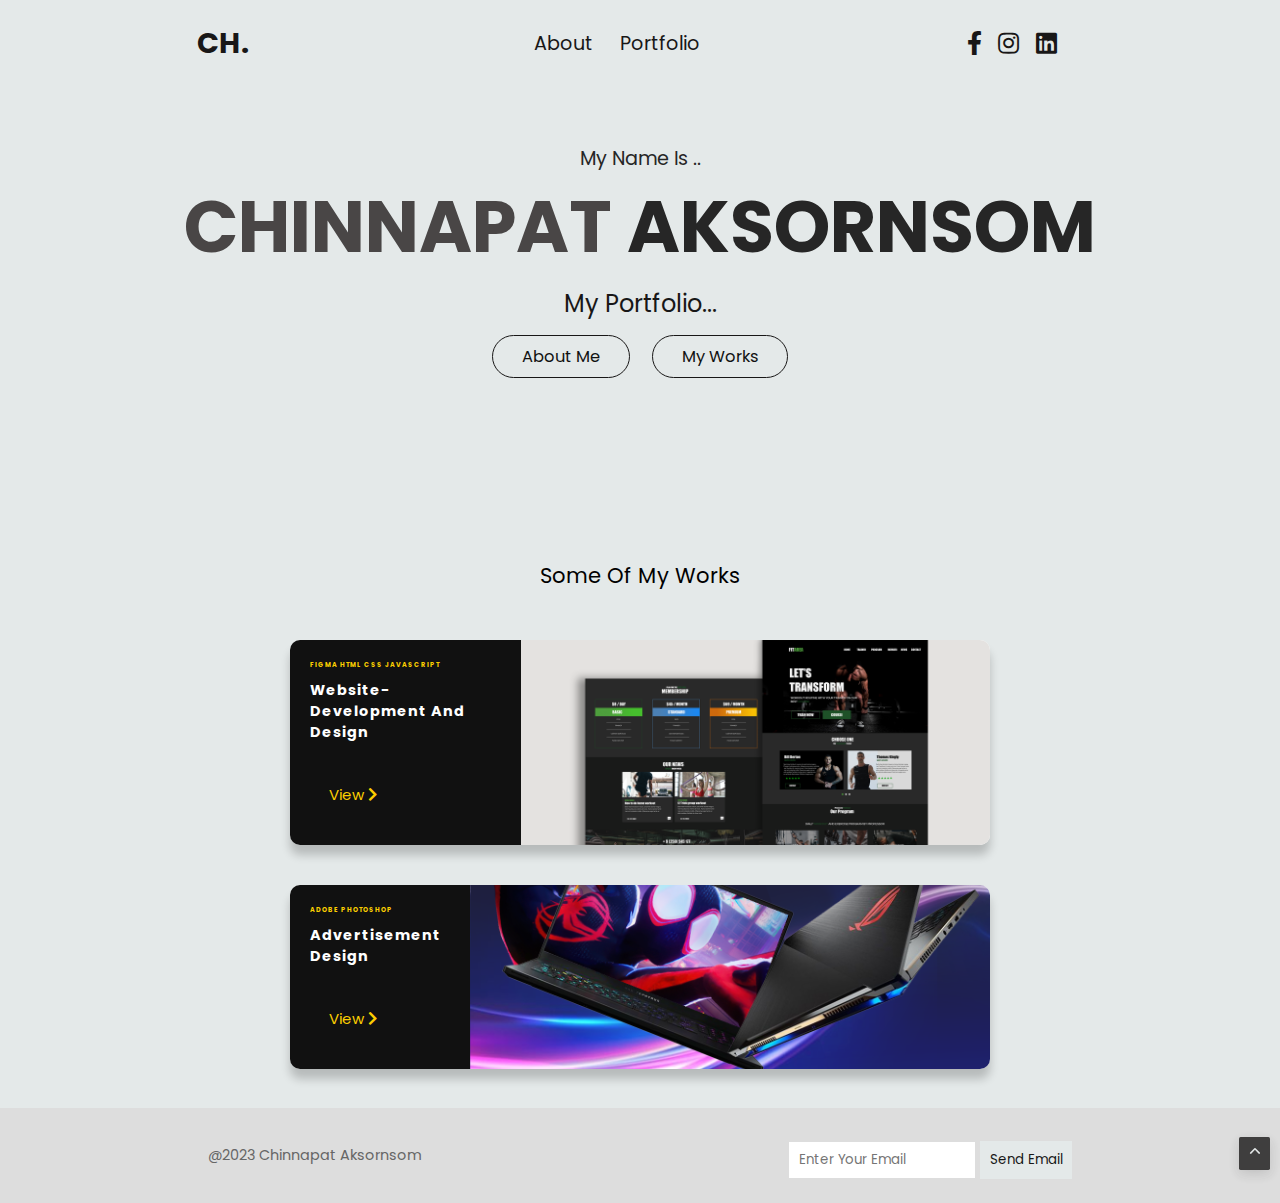
<file: index.html>
<!DOCTYPE html>
<html lang="en">
<head>
    <meta charset="UTF-8">
    <meta http-equiv="X-UA-Compatible" content="IE=edge">
    <meta name="viewport" content="width=device-width, initial-scale=1.0">
    <title>Chinnapat Aksornsom</title>
    <link rel="stylesheet" href="https://cdnjs.cloudflare.com/ajax/libs/font-awesome/6.2.0/css/all.min.css">
    <link rel="icon" type="image/x-icon" href="/images/Favicon.png">
    <link rel="stylesheet" href="https://cdnjs.cloudflare.com/ajax/libs/font-awesome/5.15.3/css/all.min.css">
    <link rel="stylesheet" href="css/style.css">


</head>
<body>



<div id="menu-bars" class="fas fa-bars"></div>
    
<!-- navbar  -->

<header>

    <a href="#" class="logo"> <span>CH</span>.</a>

    <nav class="navbar">
        <a href="./project/about.html">about</a>
        <a href="./project/portfolio.html">portfolio</a>
    </nav>

    <div class="follow">
        <a href="https://www.facebook.com/chinnapat.auksornsom/" class="fab fa-facebook-f"></a>
        <a href="https://www.instagram.com/a.chinnapat/" class="fab fa-instagram"></a>
        <a href="https://www.linkedin.com/in/chinnapat-aksornsom-7a2b48247/" class="fab fa-linkedin"></a>
    </div>


</header>


<!-- home  -->

<section class="home" id="home">

    <div class="content">
        <span class="hi"> My name is ..  </span>
        <h3> CHINNAPAT<span> AKSORNSOM </span> </h3>
        <p class="info"> My portfolio... </p>
        <a href="./project/about.html" class="btn">about me</a>
        <a href="./project/portfolio.html" class="btn">My Works</a>
    </div>

    


    <!-- <div class="image">
        <img src="./images/personal2.png" alt="">
    </div> -->

</section>

<!-- about -->

<!-- <section class="about" id="about"> -->

<!-- <h1 class="heading"> about <span> me </span> </h1> -->

<!-- <div class="row-1">

    <div class="image">
        <img src="./images/personal3.jpg" alt="">
    </div>

    <div class="content">
        <h3> my name is Chinnapat Aksornsom </h3>
        <p>I'm student from Media Technology,KMUTT.</p>
        <div class="box-container">
            <div class="box">
                <p> <span> age : </span> 21 </p>
                <p> <span> gender : </span> male </p>
                <p> <span> language : </span> Thai, english </p>
            </div>
            <div class="box">
                <p> <span> phone : </span> 089-867-1374 </p>
                <p> <span> email : </span> chinnapataksornsom@gmail.com </p>
                <p> <span> country : </span> Thailand </p>
            </div>
        </div>
    </div>

</div> -->



<!-- <h1 class="heading"> <span> my </span> skills </h1> -->

<!-- <div class="row-2">

    <div class="skills">
        <div class="box">
            <h3> web design  70% <i class="fa-solid fa-tv"></i> </h3>     
        </div>

        <div class="box">
            <h3> web development  45% <i class="fa-solid fa-code"></i> </h3>
            
        </div>
        <div class="box">
            <h3> Graphic design  75% <i class="fa-solid fa-object-group"></i></h3>
            
        </div>
        
    </div>
</div> -->

<!-- </section> -->

<!-- Interesting -->

<!-- <section class="interest" id="interest">

    <h1 class="heading"> <span> my </span> Interesting </h1>

    <div class="box-container">

        <div class="box">
            <i class="fas fa-code"></i>
            <h3>web design</h3>
            <p>I have an interest in designing a beautiful website. Looks good and can satisfy  of users.</p>
        </div>

        <div class="box">
            <i class="fas fa-paint-brush"></i>
            <h3>graphic design</h3>
            <p>Interested in design, art work, banners of various products.</p>
        </div>

        <div class="box">
            <i class="fa-solid fa-mobile"></i>
            <h3>responsive design</h3>
            <p>Interested in making  website respon on every screen? and is beautiful.</p>
        </div>
    </div>

</section> -->


<!-- contact  -->

<!-- <section class="contact" id="contact">

    <h1 class="heading"> contact <span> me </span> </h1> -->

    <!-- <div class="icons-container">

        <div class="icons">
            <i class="fas fa-envelope"></i>
            <h3>my email</h3>
            <p>chinnapataksornsom@gmail.com</p>
        </div>

        <div class="icons">
            <i class="fas fa-phone"></i>
            <h3>my number</h3>
            <p>089-867-1374</p>
        </div>

        <div class="icons">
            <i class="fas fa-map-marker-alt"></i>
            <h3>my address</h3>
            <p>77 prachautid 59 bangmod thungkru Bangkok 10140</p>
        </div>

    </div> -->

    <!-- <div class="row">

        <iframe class="map" src="https://www.google.com/maps/embed?pb=!1m18!1m12!1m3!1d3877.137892530911!2d100.49941951527342!3d13.649374803335192!2m3!1f0!2f0!3f0!3m2
        !1i1024!2i768!4f13.1!3m3!1m2!1s0x30e2a3d73befca35%3A0x139cfb005233415!2z4LmA4LiJ4Lil4Li04Lih4Lin4LiH4Lio4LmM4LmB4Lih4LiZ4LiK4Lix4LmI4LiZMyDguIvguK3guKLguJvguKP
        guLDguIrguLLguK3guLjguJfguLTguKg1OeC5geC4ouC4gTE!5e0!3m2!1sth!2sth!4v1660464253304!5m2!1sth!2sth" allowfullscreen="" loading="lazy"></iframe>

    </div> -->


<!-- </section> -->


<section class="portfolio" id="portfolio">

    <!-- <h1 class="heading"> <span> Web</span>  Design </h1> -->


    <!-- <div class="box-container">



        <div class="box">
            <div class="icons">
                <a href="https://zingy-biscochitos-a57491.netlify.app"> <img src="../images/ui1.png" alt=""></a>
            </div>
        </div>

        <div class="box">
            <div class="icons">
                <a href="https://brilliant-queijadas-a0d0dc.netlify.app"><img src="../images/ui2.png" alt=""></a>
              
            </div>
        </div>

        <div class="box">
            <div class="icons">
                <a href="https://steady-duckanoo-519fb1.netlify.app"> <img src="../images/ui3.png" alt=""></a>
              
            </div>
        </div>

        <div class="box">
            <div class="icons">
                <a href="https://willowy-medovik-b02d0f.netlify.app/"> <img src="../images/ui4.png" alt=""></a>
              
            </div>
        </div>

        <div class="box">
            <div class="icons">
                <a href="https://adorable-dusk-8d3202.netlify.app"><img src="../images/ui5.png" alt=""></a>
             
            </div>
        </div>

        <div class="box">
            <div class="icons">
                <a href="#" > <img src="../images/ui6.png" alt=""></a>
              
            </div>
        </div>

    </div> -->


    
    <p class="port-text">Some of my works</p>
    <div class="courses-container">
        <div class="course">
            <div class="course-preview">
                <h6>figma html css javascript</h6>
                <h2>Website-development and design</h2>
                <a href="/project/web.html">View <i class="fas fa-chevron-right"></i></a>
            </div>
            <div class="course-info-webdesign">
                <!-- <div class="progress-container">
                    <div class="progress"></div>
                    <span class="progress-text">
                        6/6 Challenges
                    </span>
                </div>
                <h6>Chapter 3</h6> -->
            
            </div>
        </div>

        <div class="course">
            <div class="course-preview">
                <h6>Adobe Photoshop</h6>
                <h2>Advertisement design</h2>
                <a href="/project/advertise.html">View <i class="fas fa-chevron-right"></i></a>
            </div>
            <div class="course-info-advertisedesign">
                <!-- <div class="progress-container">
                    <div class="progress"></div>
                    <span class="progress-text">
                        15/15 Challenges
                    </span>
                </div>
                <h6>Chapter 4</h6> -->
               
            </div>
        </div>

        <!-- <div class="course">
            <div class="course-preview">
                <h6>Adobe  Photoshop</h6>
                <h2>Shirt Design</h2>
                <a href="/project/shirt.html">View <i class="fas fa-chevron-right"></i></a>
            </div>
            <div class="course-info-shirtdesign">
                <div class="progress-container">
                    <div class="progress"></div>
                    <span class="progress-text">
                        6/9 Challenges
                    </span>
                </div>
                <h6>Chapter 4</h6>
             
            </div>
        </div> -->

        <!-- <div class="course">
            <div class="course-preview">
                <h6>Photoshop </h6>
                <h2>Banner Logo Design</h2>
                <a href="#">View <i class="fas fa-chevron-right"></i></a>
            </div>
            <div class="course-info-logodesign">
                <div class="progress-container">
                    <div class="progress"></div>
                    <span class="progress-text">
                        6/9 Challenges
                    </span>
                </div>
                <h6>Chapter 4</h6>
              
            </div>
            
        </div> -->
    </div>

    



    <!-- <h1 class="heading"> <span> Logo </span>  design </h1> -->

    <!-- <div class="box-container">
        <div class="box-logo">
            <div class="icons">
                <img src="../images/LG1.png" alt="">
            </div>
        </div>

        <div class="box-logo">
            <div class="icons">
                <img src="../images/LG2.png" alt="">
              
            </div>
        </div>

        <div class="box-logo">
            <div class="icons">
                 <img src="../images/LG3.png" alt="">
              
            </div>
        </div>

        <div class="box-logo">
            <div class="icons">
                 <img src="../images/LG4.png" alt="">
              
            </div>
        </div>

        <div class="box-logo">
            <div class="icons">
                <img src="../images/LG5.png" alt="">
             
            </div>
        </div>

        <div class="box-logo">
            <div class="icons">
                 <img src="../images/LG6.png" alt="">
          
            </div>
        </div>

        <div class="box-logo">
            <div class="icons">
                 <img src="../images/LG7.png" alt="">
          
            </div>
        </div>

        <div class="box-logo">
            <div class="icons">
                 <img src="../images/LG8.png" alt="">
          
            </div>
        </div>

        <div class="box-logo">
            <div class="icons">
                 <img src="../images/LG9.png" alt="">
          
            </div>
        </div>

    </div> -->
    <!-- <h1 class="heading"> <span> Shirt </span>  design </h1> -->

    <!-- <div class="box-container">


        <div class="box">
            <div class="icons">
                <a href="./shirt-design/animeshirt.html"> <img src="../images/sd1.png" alt=""></a>
            </div>
        </div>

        <div class="box">
            <div class="icons">
                <a href="#"><img src="../images/sd2.png" alt=""></a>
              
            </div>
        </div>

        <div class="box">
            <div class="icons">
                <a href="#"> <img src="../images/sd3.png" alt=""></a>
              
            </div>
        </div>

        <div class="box">
            <div class="icons">
                <a href="#"> <img src="../images/sd4.png" alt=""></a>
              
            </div>
        </div>

        <div class="box">
            <div class="icons">
                <a href="#"><img src="../images/sd5.png" alt=""></a>
             
            </div>
        </div>

        <div class="box">
            <div class="icons">
                <a href="#" > <img src="../images/sd6.png" alt=""></a>
          
            </div>
        </div>

        <div class="box">
            <div class="icons">
                <a href="#" > <img src="../images/sd7.png" alt=""></a>
          
            </div>
        </div>

        <div class="box">
            <div class="icons">
                <a href="#" > <img src="../images/sd8.png" alt=""></a>
          
            </div>
        </div>

        <div class="box">
            <div class="icons">
                <a href="#" > <img src="../images/sd9.png" alt=""></a>
          
            </div>
        </div>


    </div> -->
    <!-- <section class="gallery" id="gallery">
        <div class="image-container">

            <img src="../images/sd2.jpg" alt="">   
            <img src="../images/sd3.jpg" alt=""> 
            <img src="../images/sd5.jpg" alt="">
            <img src="../images/sd6.jpg" alt="">
            <img src="../images/sd7.jpg" alt="">
            <img src="../images/sd8.jpg" alt="">
            <img src="../images/sd9.jpg" alt="">
            <img src="../images/sd10.jpg" alt="">
            
        </div>
    </section> -->

    <!-- <h1 class="heading"> <span> Concept art </span>  design </h1> -->


    <!-- <section class="gallery-cca" id="gallery-cca">
        <div class="image-container">

            <img src="../images/cca1.png" alt=""> 
            <img src="../images/cca2.png" alt=""> 
            <img src="../images/cca3.png" alt="">
            <img src="../images/cca4.png" alt="">

        </div>
    </section> -->

    

    <!-- <section class="gallery" id="gallery">
        <div class="image-container">
            <img src="../images/pt1.png" alt="">
            <img src="../images/pt2.png" alt="">
        </div>
    </section> -->


</section>



<!-- footer   -->
<footer class="footer">
    <a href="#" class="logo"> @2023 chinnapat aksornsom </a>

    <!-- <nav class="footer_nav">
        <a href="#home">home</a>
        <a href="#about">about</a>
        <a href="#service">service</a>
        <a href="#portfolio">portfolio</a>
        <a href="#contact">contact</a>
        <a href="./Refference/Ref.html">Refference</a>
    </nav> -->

   

    <div class="form">
        <form action="" class="newsletter-subscribe">
            <input type="email" placeholder="Enter your email" class="newsletter-input">
            <button class="button">
                Send Email
            </button>
        </form>
    </div> 
    
    
</footer>

<!--Scroll-up-->
<a href="#" class="scrollup" id="scroll-up"> 
    <i class="fa-solid fa-chevron-up scrollup__icon"></i>
</a>


<script src="./js/script.js"></script>
</body>
</html>
</file>
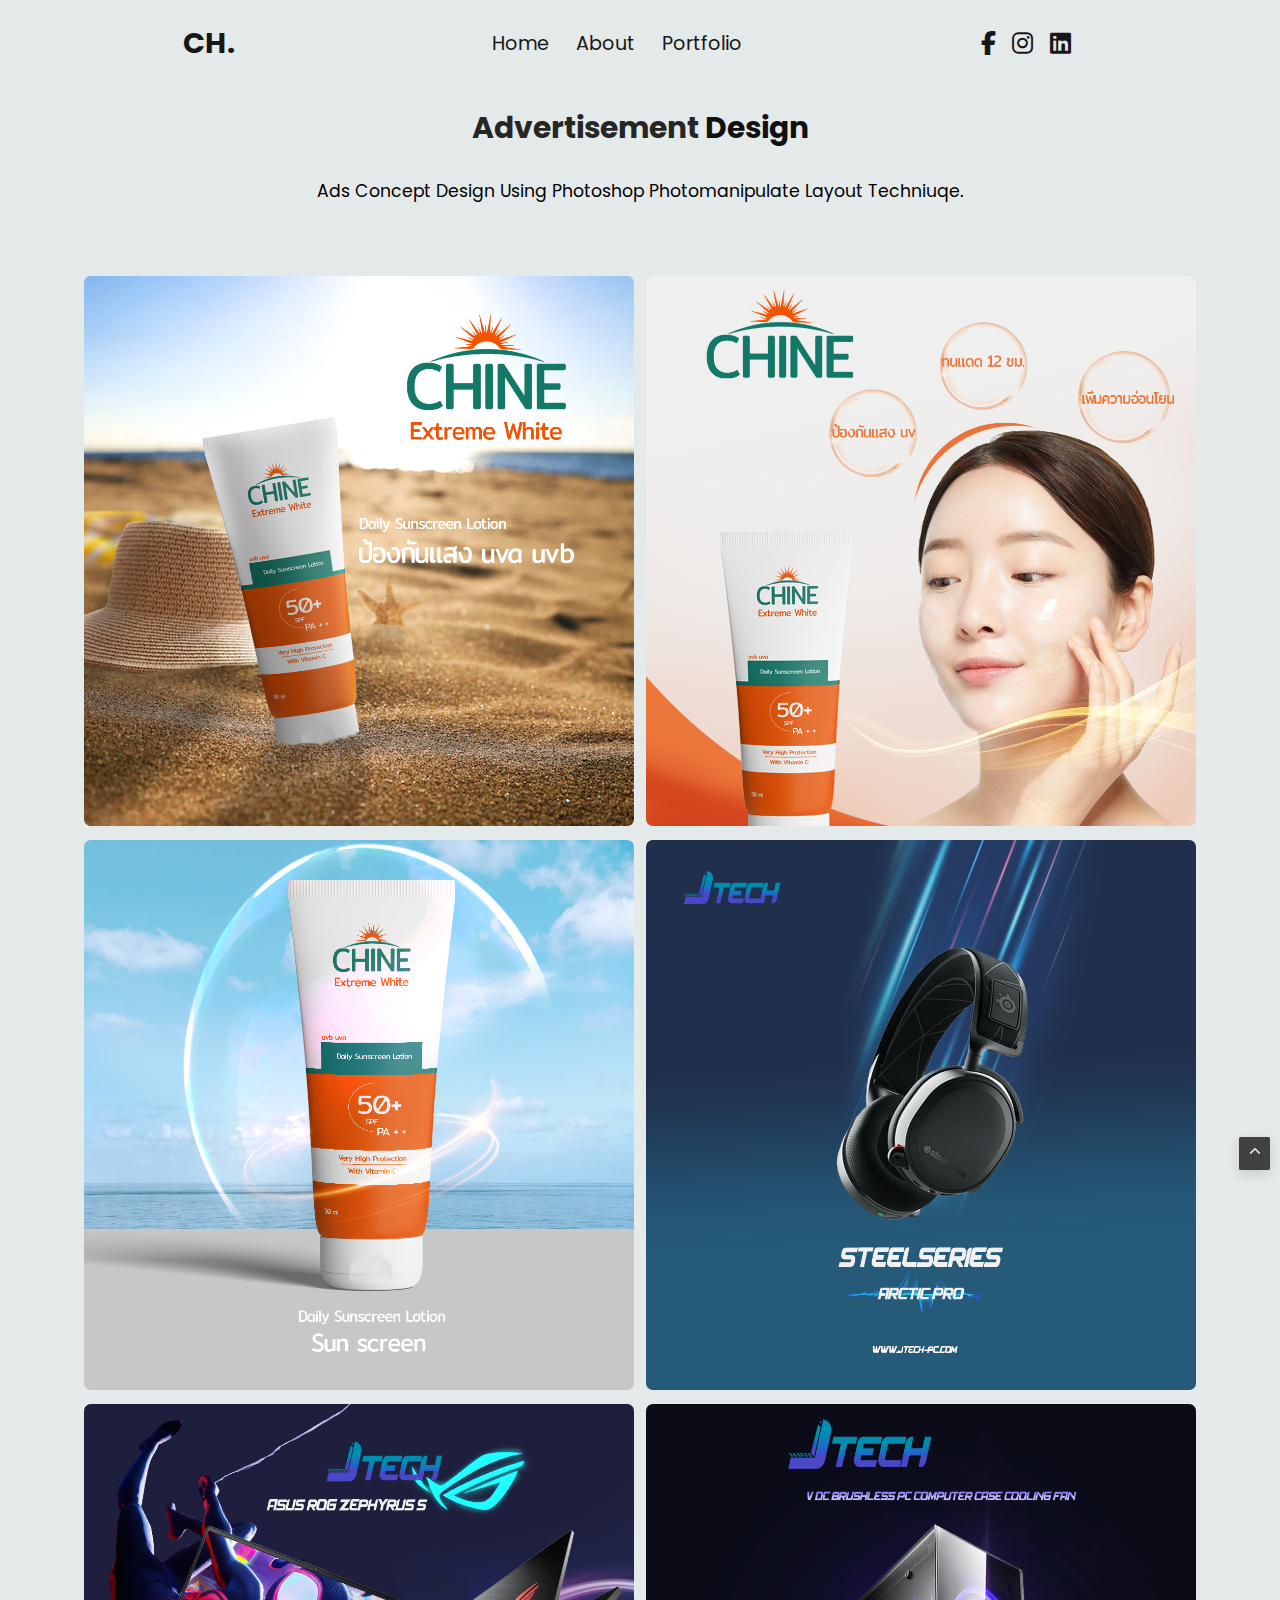
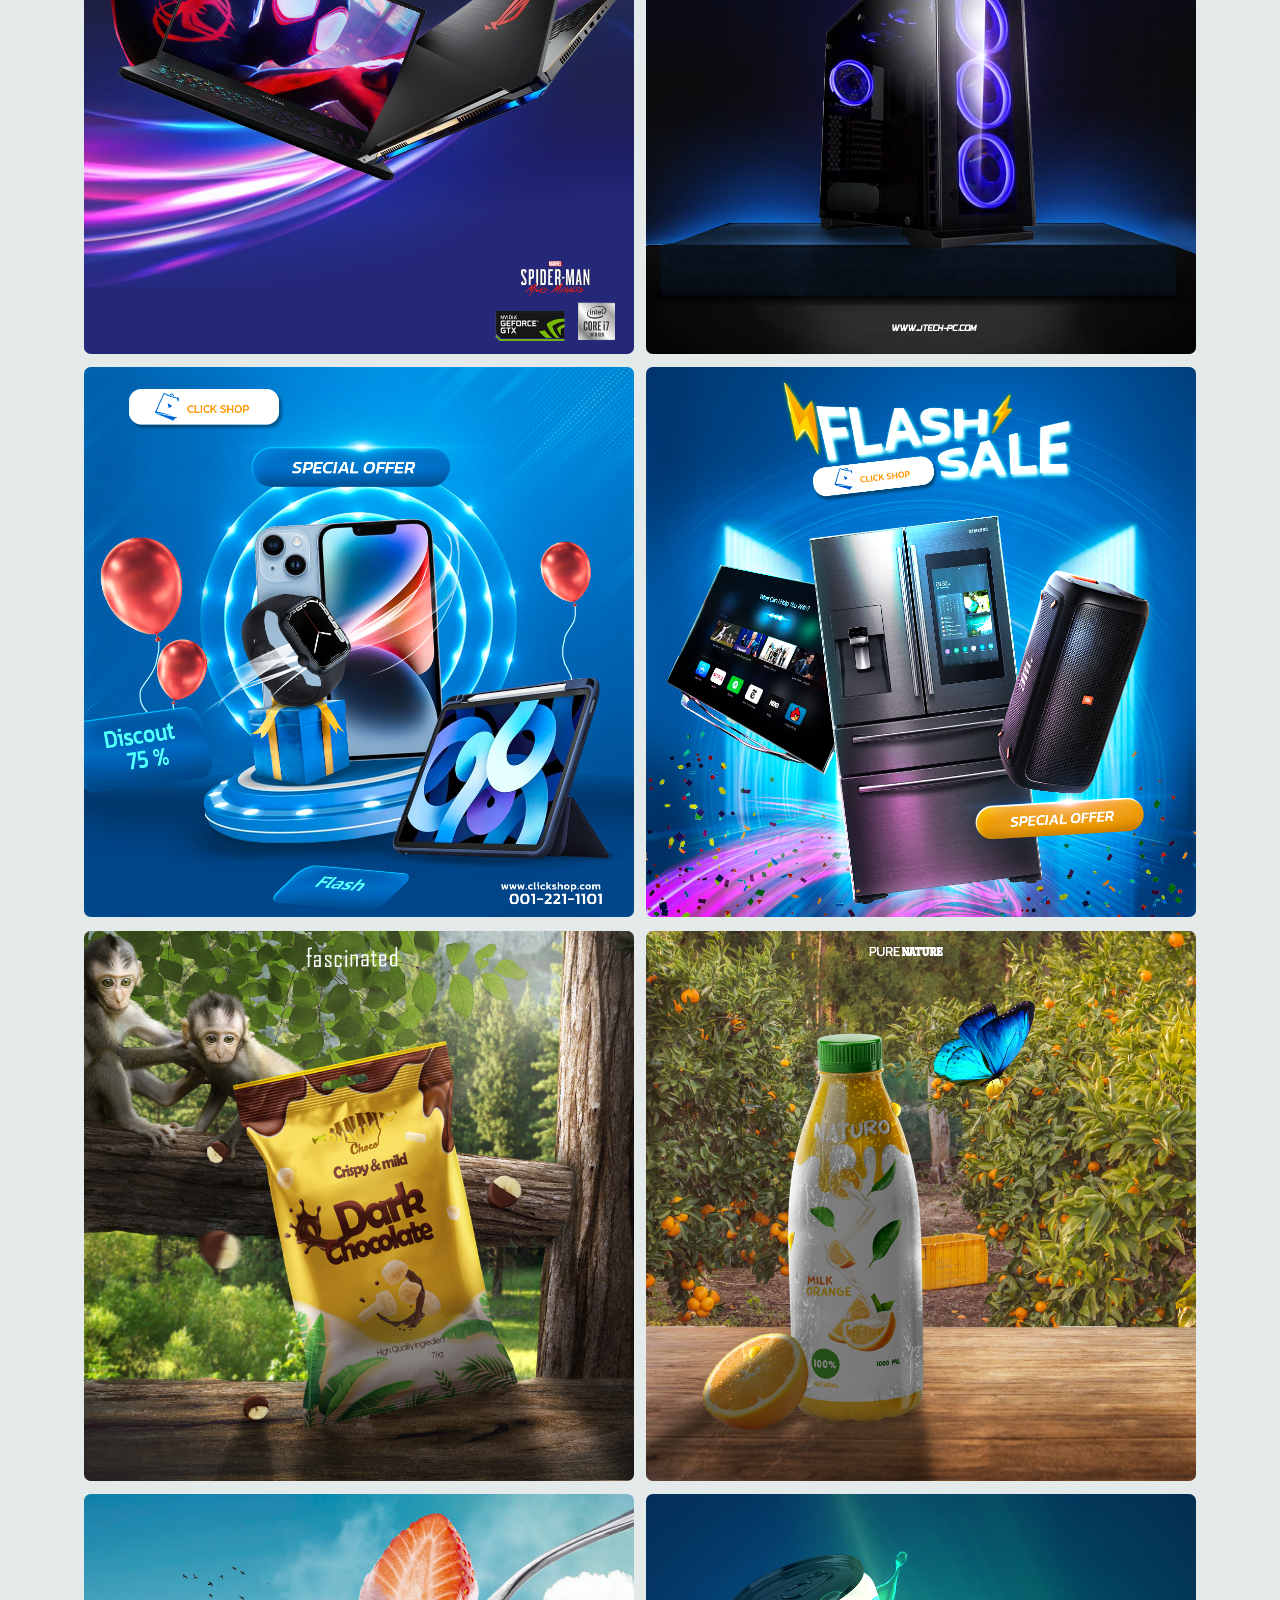
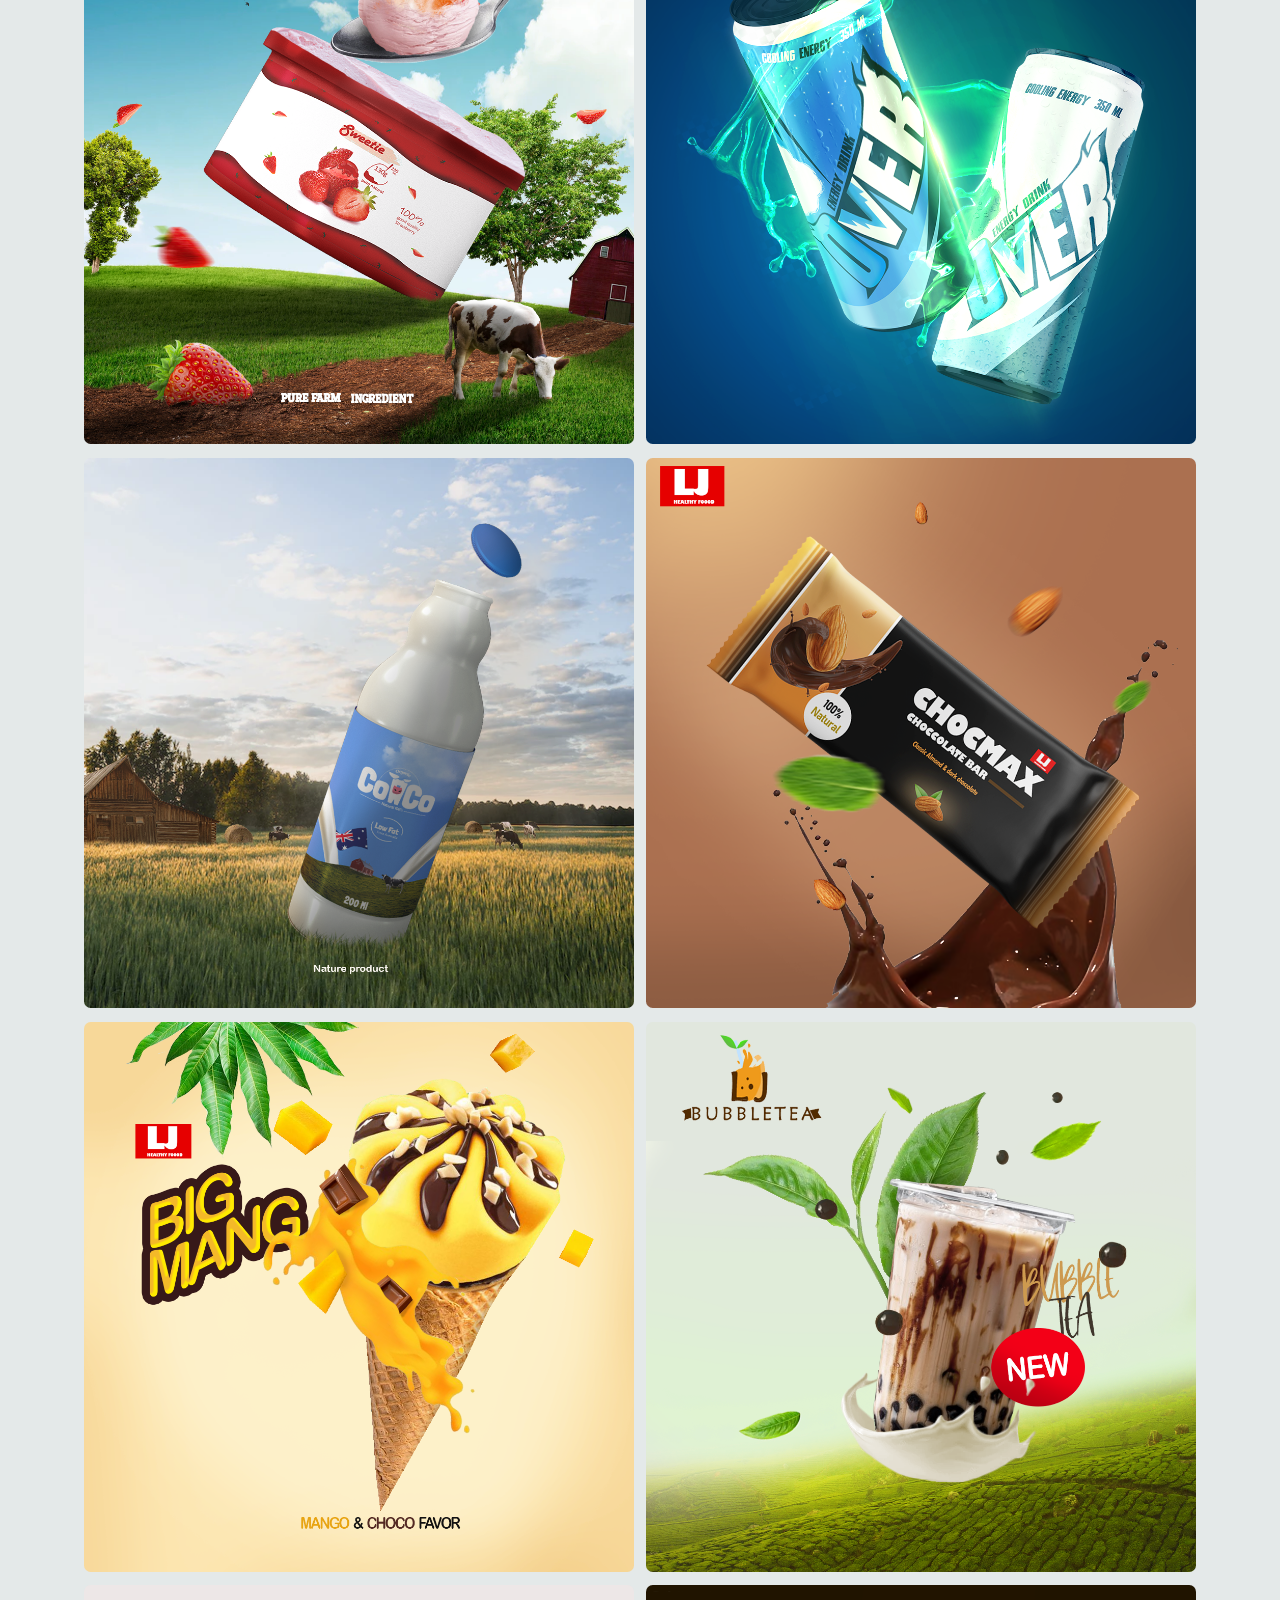
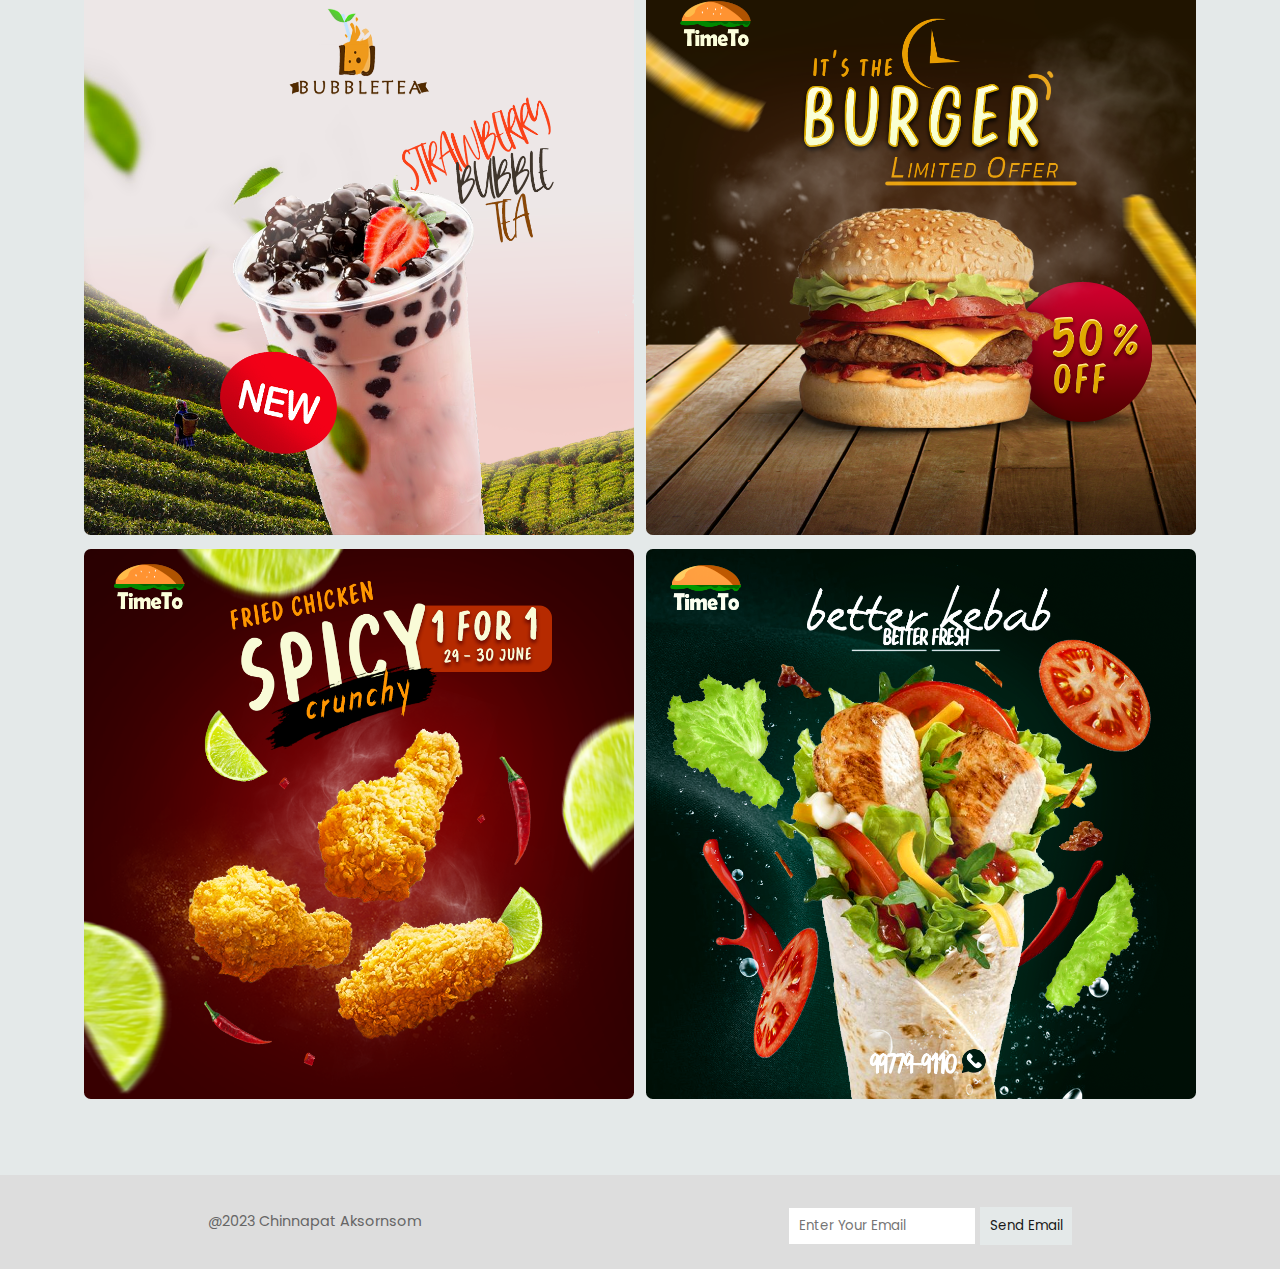
<file: project/advertise.html>
<!DOCTYPE html>
<html lang="en">
<head>
    <meta charset="UTF-8">
    <meta http-equiv="X-UA-Compatible" content="IE=edge">
    <meta name="viewport" content="width=device-width, initial-scale=1.0">
    <title>Chinnapat Aksornsom</title>
    <link rel="icon" type="image/x-icon" href="/images/Favicon.png">
    <link rel="stylesheet" href="https://cdnjs.cloudflare.com/ajax/libs/font-awesome/6.2.0/css/all.min.css">
    <link rel="stylesheet" href="../css/style.css">
</head>
<body>

    <div id="menu-bars" class="fas fa-bars"></div>
    
<!-- navbar -->

<header>

    <a href="/index.html" class="logo"> <span>CH</span>.</a>

    <nav class="navbar">
        <a href="/index.html">Home</a>
        <a href="about.html">about</a>
        <a href="/project/portfolio.html">portfolio</a>
    </nav>

    <div class="follow">
        <a href="https://www.facebook.com/chinnapat.auksornsom/" class="fab fa-facebook-f"></a>
        <a href="https://www.instagram.com/a.chinnapat/" class="fab fa-instagram"></a>
        <a href="https://www.linkedin.com/in/chinnapat-aksornsom-7a2b48247/" class="fab fa-linkedin"></a>
    </div>


</header>





<section class="portfolio" id="portfolio">

    <h1 class="heading"> <span> Advertisement</span>  Design </h1>
    <p class="web-text">Ads concept design using photoshop photomanipulate layout techniuqe.</p>


    <section class="ads-gallery" id="ads-gallery">
        <div class="image-container">
            <img src="../images/ads17.png" alt="">  
            <img src="../images/ads18.png" alt="">  
            <img src="../images/ads19.png" alt="">   
            <img src="../images/ads7.png" alt="">  
            <img src="../images/ads8.png" alt="">  
            <img src="../images/ads9.png" alt=""> 
            <img src="../images/ads23.png" alt=""> 
            <img src="../images/ads24.png" alt="">
            <img src="../images/ads1.png" alt="">   
            <img src="../images/ads2.png" alt="">   
            <img src="../images/ads3.png" alt=""> 
            <img src="../images/ads4.png" alt="">   
            <img src="../images/ads5.png" alt="">  
            <img src="../images/ads6.png" alt=""> 
            <img src="../images/ads12.png" alt=""> 
            <img src="../images/ads10.png" alt="">   
            <img src="../images/ads11.png" alt="">  
            <img src="../images/ads20.png" alt="">    
            <img src="../images/ads21.png" alt="">   
            <img src="../images/ads22.png" alt=""> 
            
           
            
        </div>
    </section>

    

</section>

<!-- footer   -->
<footer class="footer">
    <a href="#" class="logo"> @2023 chinnapat aksornsom </a>

    <!-- <nav class="footer_nav">
        <a href="#home">home</a>
        <a href="#about">about</a>
        <a href="#service">service</a>
        <a href="#portfolio">portfolio</a>
        <a href="#contact">contact</a>
        <a href="./Refference/Ref.html">Refference</a>
    </nav> -->

   

    <div class="form">
        <form action="" class="newsletter-subscribe">
            <input type="email" placeholder="Enter your email" class="newsletter-input">
            <button class="button">
                Send Email
            </button>
        </form>
    </div> 
    
    
</footer>

<!--Scroll-up-->
<a href="#" class="scrollup" id="scroll-up"> 
    <i class="fa-solid fa-chevron-up scrollup__icon"></i>
</a>

<script src="../js/script.js"></script>
</body>
</html>
</file>
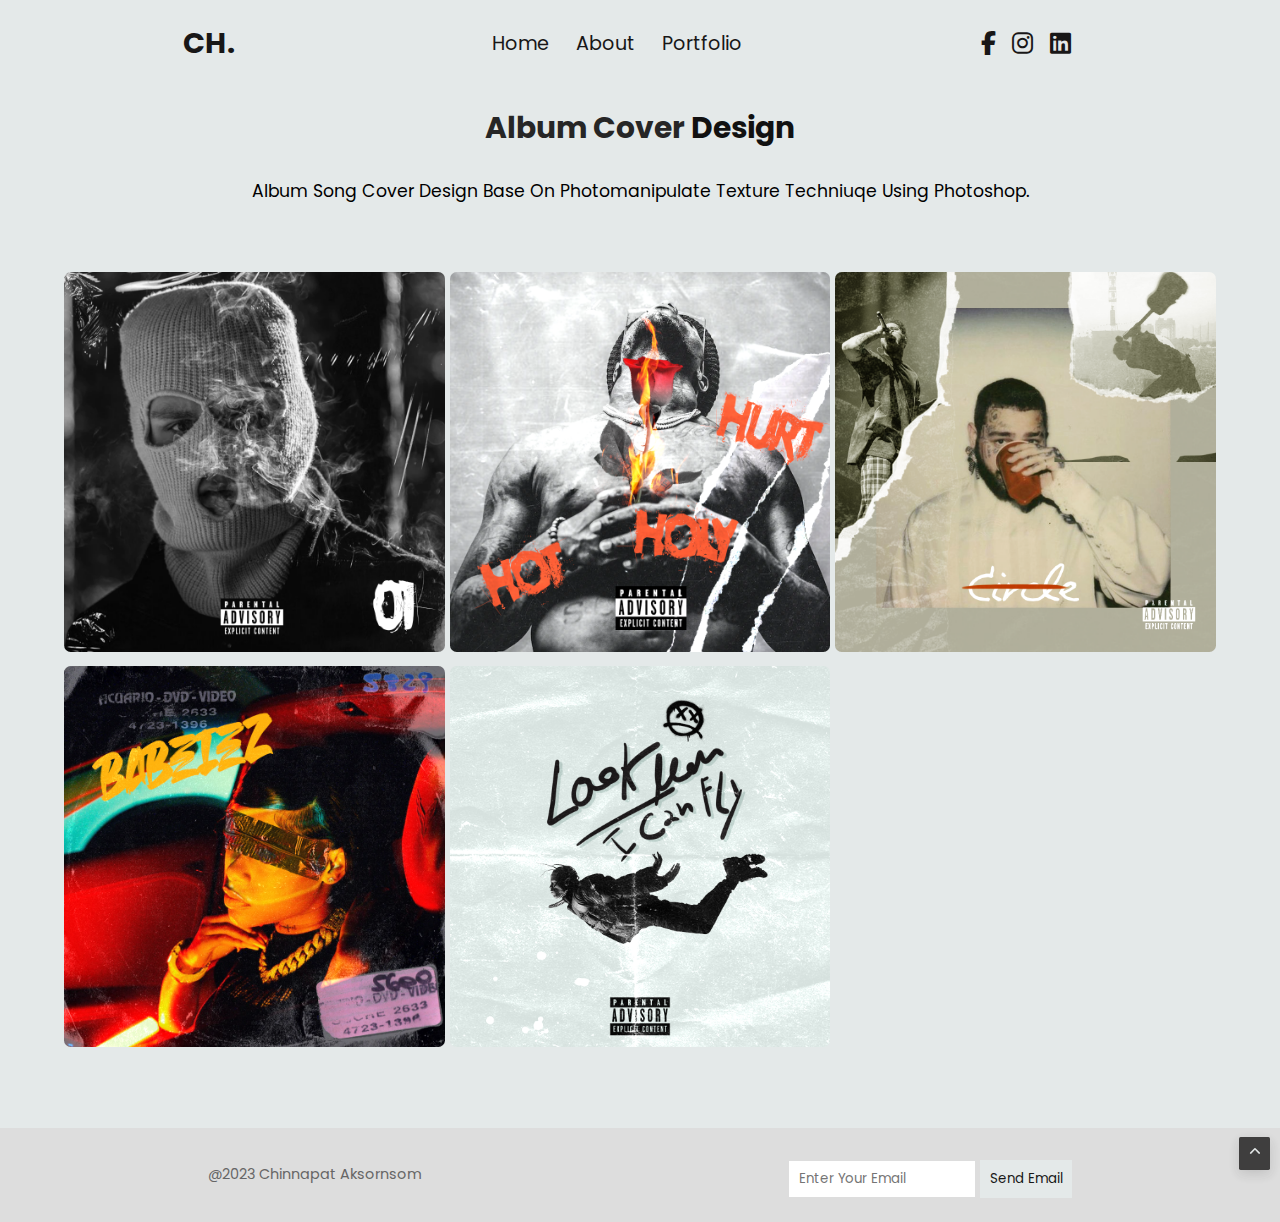
<file: project/albumcover.html>
<!DOCTYPE html>
<html lang="en">
<head>
    <meta charset="UTF-8">
    <meta http-equiv="X-UA-Compatible" content="IE=edge">
    <meta name="viewport" content="width=device-width, initial-scale=1.0">
    <title>Chinnapat Aksornsom</title>
    <link rel="icon" type="image/x-icon" href="/images/Favicon.png">
    <link rel="stylesheet" href="https://cdnjs.cloudflare.com/ajax/libs/font-awesome/6.2.0/css/all.min.css">
    <link rel="stylesheet" href="../css/style.css">
</head>
<body>

    <div id="menu-bars" class="fas fa-bars"></div>
    
<!-- navbar -->

<header>

    <a href="/index.html" class="logo"> <span>CH</span>.</a>

    <nav class="navbar">
        <a href="/index.html">Home</a>
        <a href="about.html">about</a>
        <a href="/project/portfolio.html">portfolio</a>
    </nav>

    <div class="follow">
        <a href="https://www.facebook.com/chinnapat.auksornsom/" class="fab fa-facebook-f"></a>
        <a href="https://www.instagram.com/a.chinnapat/" class="fab fa-instagram"></a>
        <a href="https://www.linkedin.com/in/chinnapat-aksornsom-7a2b48247/" class="fab fa-linkedin"></a>
    </div>


</header>





<section class="portfolio" id="portfolio">

    <h1 class="heading"> <span> Album cover</span>  Design</h1>
    <p class="web-text">album song cover  design base on  photomanipulate texture techniuqe using photoshop.</p>

    <section class="gallery" id="gallery">
        <div class="image-container">

            <img src="../images/sc1.png" alt="">   
            <img src="../images/sc5.png" alt="">
            <img src="../images/sc6.png" alt="">
            <img src="../images/sc7.png" alt="">
            <img src="../images/sc8.png" alt="">
            
        </div>
    </section>

    

</section>

<!-- footer   -->
<footer class="footer">
    <a href="#" class="logo"> @2023 chinnapat aksornsom </a>

    <!-- <nav class="footer_nav">
        <a href="#home">home</a>
        <a href="#about">about</a>
        <a href="#service">service</a>
        <a href="#portfolio">portfolio</a>
        <a href="#contact">contact</a>
        <a href="./Refference/Ref.html">Refference</a>
    </nav> -->

   

    <div class="form">
        <form action="" class="newsletter-subscribe">
            <input type="email" placeholder="Enter your email" class="newsletter-input">
            <button class="button">
                Send Email
            </button>
        </form>
    </div> 
    
    
</footer>

<!--Scroll-up-->
<a href="#" class="scrollup" id="scroll-up"> 
    <i class="fa-solid fa-chevron-up scrollup__icon"></i>
</a>

<script src="../js/script.js"></script>
</body>
</html>
</file>
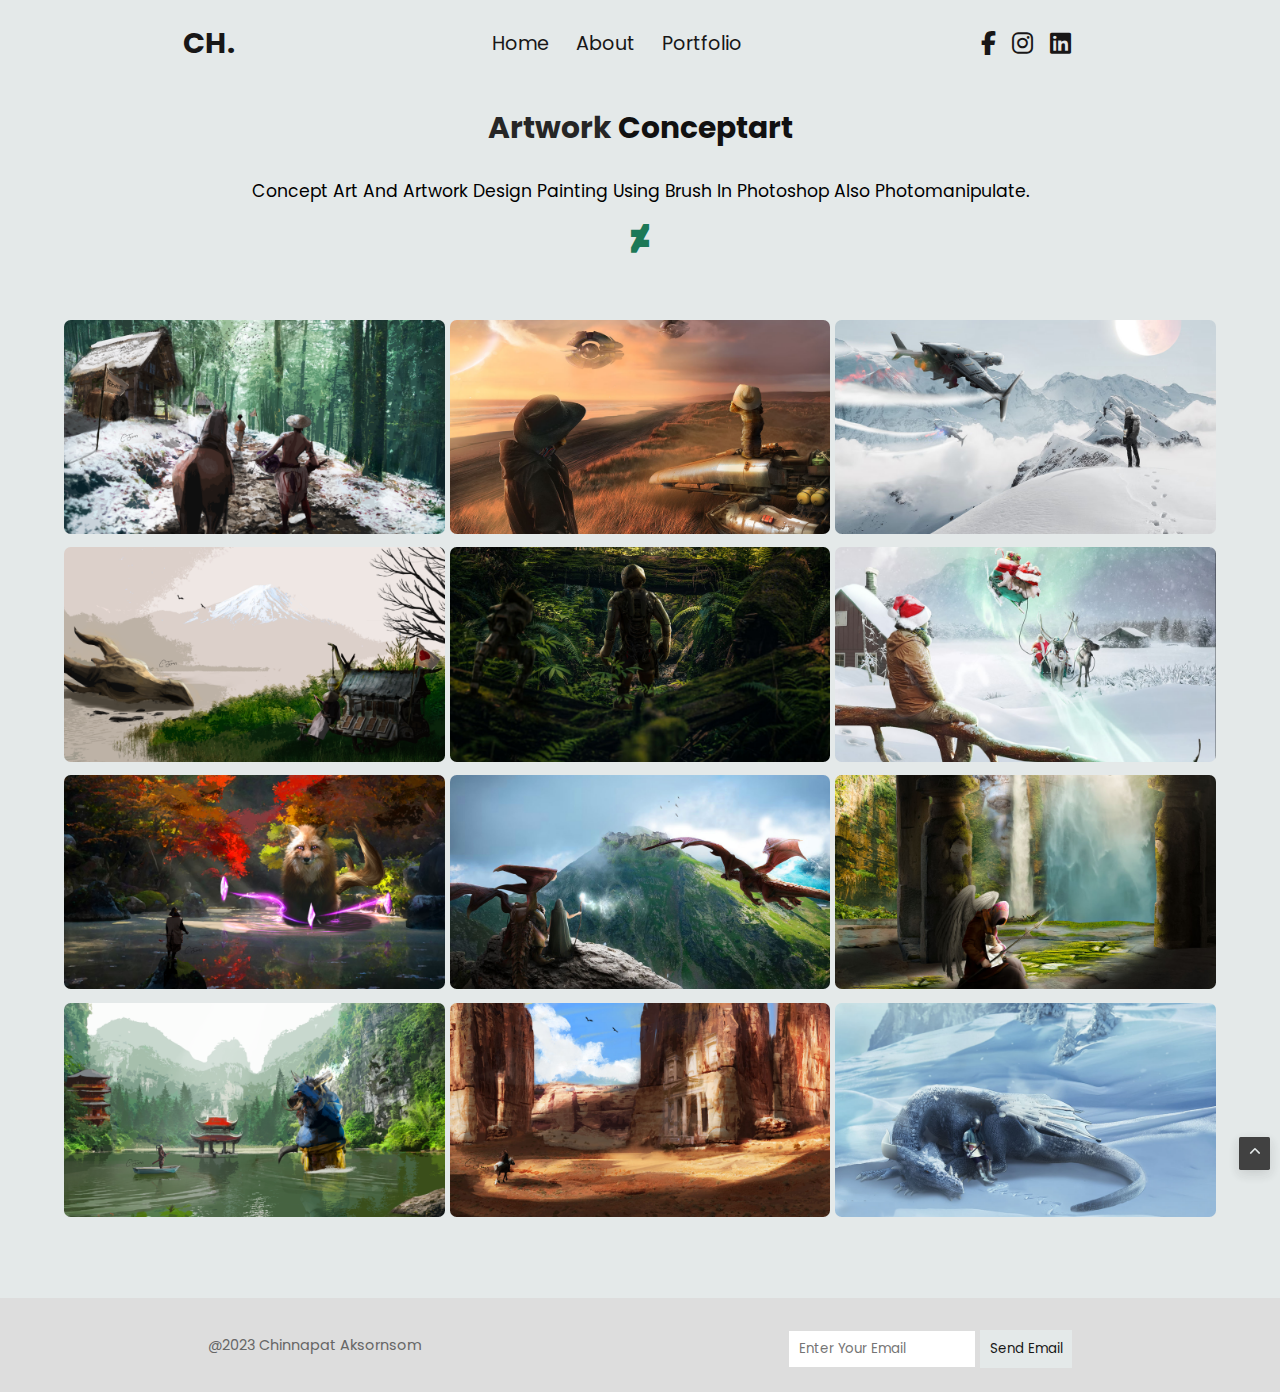
<file: project/artwork.html>
<!DOCTYPE html>
<html lang="en">
<head>
    <meta charset="UTF-8">
    <meta http-equiv="X-UA-Compatible" content="IE=edge">
    <meta name="viewport" content="width=device-width, initial-scale=1.0">
    <title>Chinnapat Aksornsom</title>
    <link rel="icon" type="image/x-icon" href="/images/Favicon.png">
    <link rel="stylesheet" href="https://cdnjs.cloudflare.com/ajax/libs/font-awesome/6.2.0/css/all.min.css">
    <link rel="stylesheet" href="../css/style.css">
</head>
<body>

    <div id="menu-bars" class="fas fa-bars"></div>
    
<!-- navbar -->

<header>

    <a href="/index.html" class="logo"> <span>CH</span>.</a>

    <nav class="navbar">
        <a href="/index.html">Home</a>
        <a href="about.html">about</a>
        <a href="/project/portfolio.html">portfolio</a>
    </nav>

    <div class="follow">
        <a href="https://www.facebook.com/chinnapat.auksornsom/" class="fab fa-facebook-f"></a>
        <a href="https://www.instagram.com/a.chinnapat/" class="fab fa-instagram"></a>
        <a href="https://www.linkedin.com/in/chinnapat-aksornsom-7a2b48247/" class="fab fa-linkedin"></a>
    </div>


</header>





<section class="portfolio" id="portfolio">

    <h1 class="heading"> <span> Artwork</span>  Conceptart </h1>
    <p class="web-text">Concept art and artwork design painting using brush in photoshop also photomanipulate.</p>
    <a href="https://www.deviantart.com/liljeeniezy" class="fa-brands fa-deviantart"></a>

    <section class="gallery" id="gallery">
        <div class="image-container">

            <img src="../images/cca1.png" alt="">   
            <img src="../images/cca2.png" alt=""> 
            <img src="../images/cca3.png" alt="">
            <img src="../images/cca4.png" alt="">
            <img src="../images/cca5.png" alt="">
            <img src="../images/cca6.png" alt="">
            <img src="../images/cca7.png" alt="">
            <img src="../images/cca8.png" alt="">
            <img src="../images/cca9.png" alt="">
            <img src="../images/cca10.png" alt="">
            <img src="../images/cca11.png" alt="">
            <img src="../images/cca12.png" alt="">
        </div>
    </section>

    

</section>

<!-- footer   -->
<footer class="footer">
    <a href="#" class="logo"> @2023 chinnapat aksornsom </a>

    <!-- <nav class="footer_nav">
        <a href="#home">home</a>
        <a href="#about">about</a>
        <a href="#service">service</a>
        <a href="#portfolio">portfolio</a>
        <a href="#contact">contact</a>
        <a href="./Refference/Ref.html">Refference</a>
    </nav> -->

   

    <div class="form">
        <form action="" class="newsletter-subscribe">
            <input type="email" placeholder="Enter your email" class="newsletter-input">
            <button class="button">
                Send Email
            </button>
        </form>
    </div> 
    
    
</footer>

<!--Scroll-up-->
<a href="#" class="scrollup" id="scroll-up"> 
    <i class="fa-solid fa-chevron-up scrollup__icon"></i>
</a>

<script src="../js/script.js"></script>
</body>
</html>
</file>
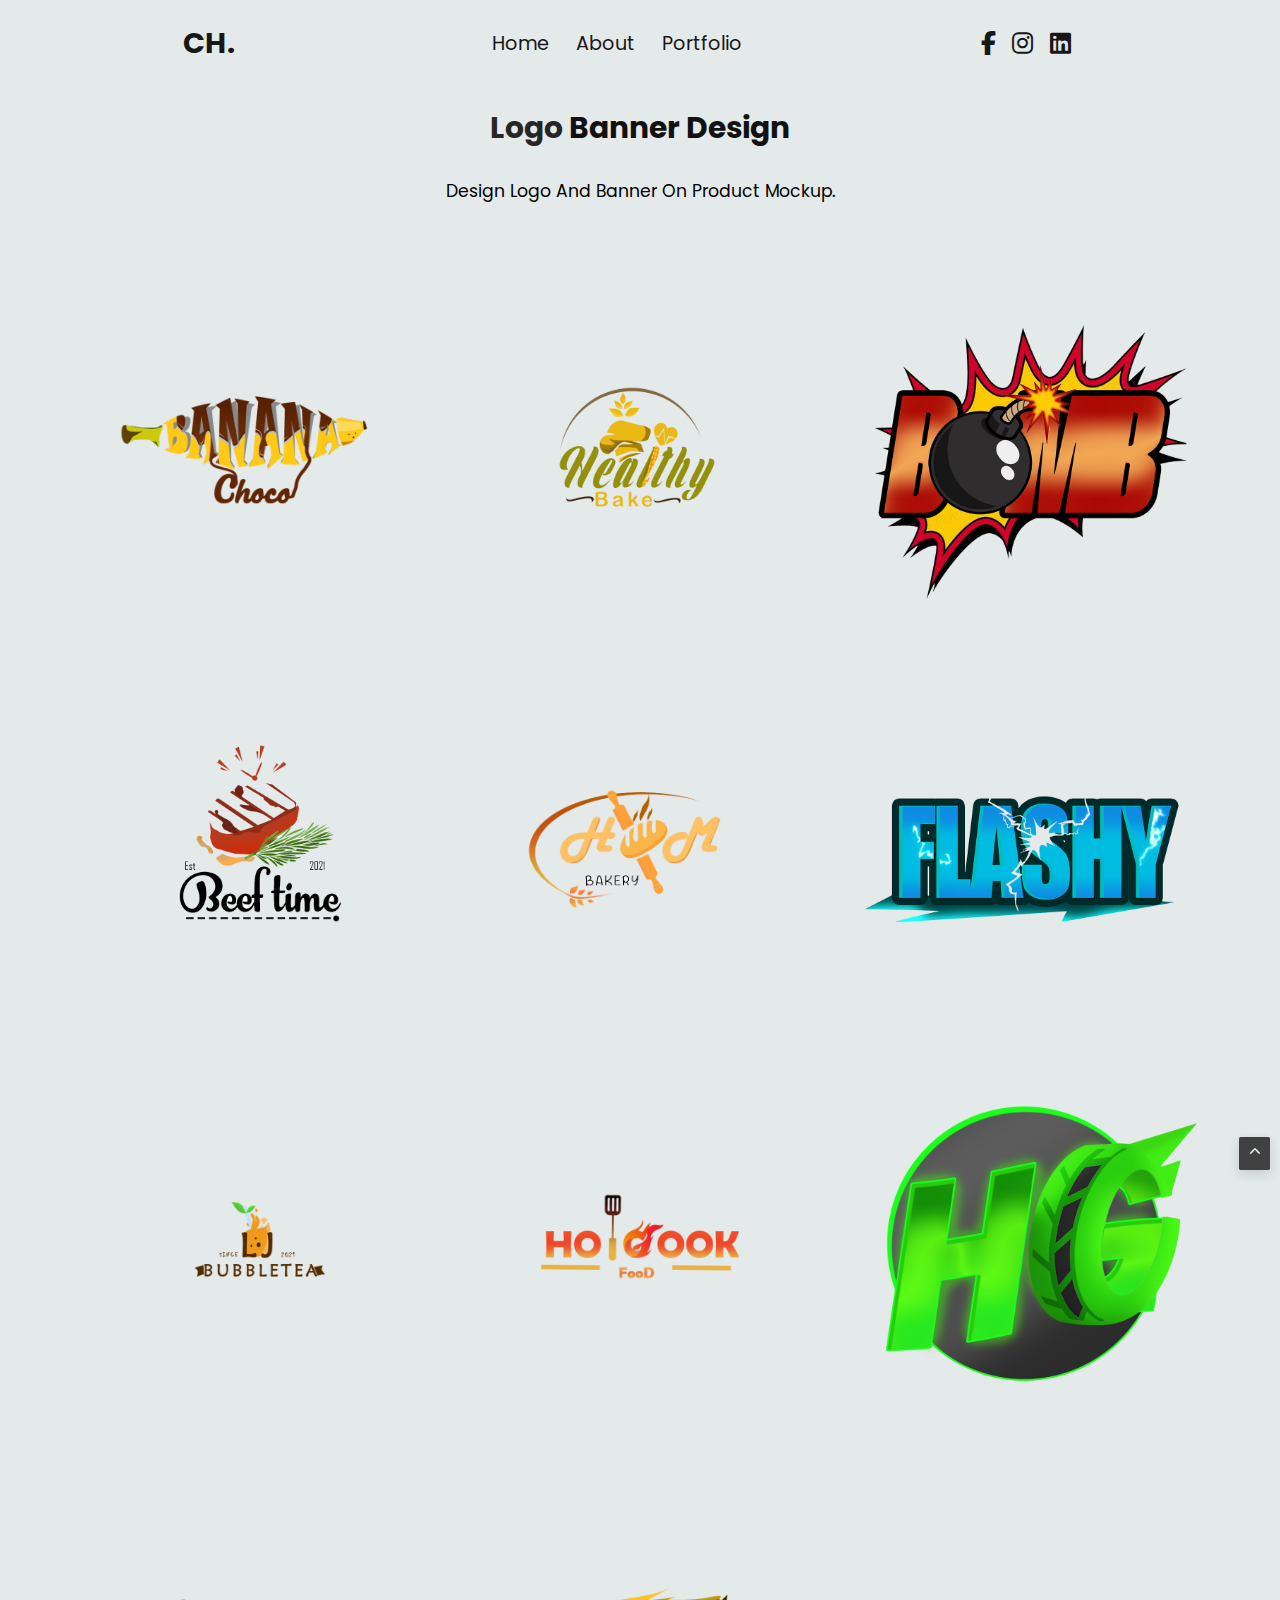
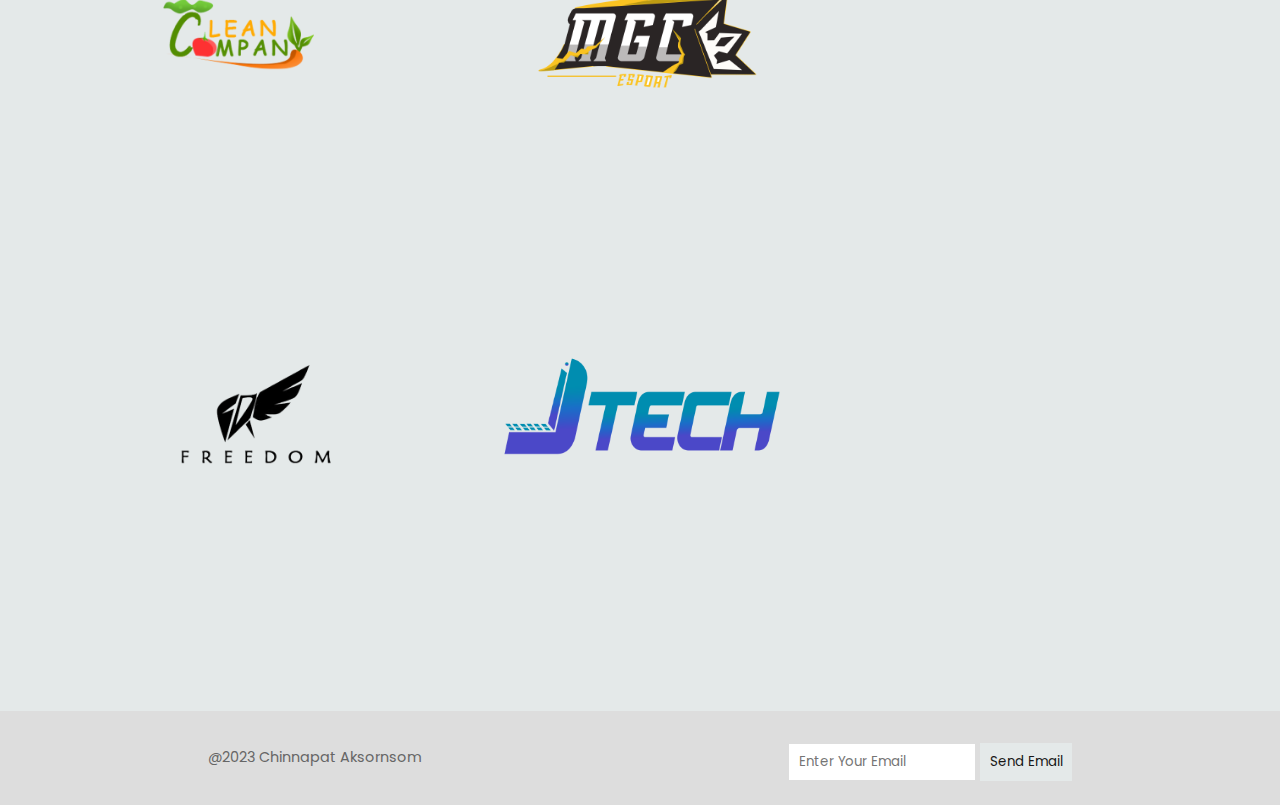
<file: project/logo.html>
<!DOCTYPE html>
<html lang="en">
<head>
    <meta charset="UTF-8">
    <meta http-equiv="X-UA-Compatible" content="IE=edge">
    <meta name="viewport" content="width=device-width, initial-scale=1.0">
    <title>Chinnapat Aksornsom</title>
    <link rel="icon" type="image/x-icon" href="/images/Favicon.png">
    <link rel="stylesheet" href="https://cdnjs.cloudflare.com/ajax/libs/font-awesome/6.2.0/css/all.min.css">
    <link rel="stylesheet" href="../css/style.css">
</head>
<body>

    <div id="menu-bars" class="fas fa-bars"></div>
    
<!-- navbar -->

<header>

    <a href="/index.html" class="logo"> <span>CH</span>.</a>

    <nav class="navbar">
        <a href="/index.html">Home</a>
        <a href="about.html">about</a>
        <a href="/project/portfolio.html">portfolio</a>
    </nav>

    <div class="follow">
        <a href="https://www.facebook.com/chinnapat.auksornsom/" class="fab fa-facebook-f"></a>
        <a href="https://www.instagram.com/a.chinnapat/" class="fab fa-instagram"></a>
        <a href="https://www.linkedin.com/in/chinnapat-aksornsom-7a2b48247/" class="fab fa-linkedin"></a>
    </div>


</header>





<section class="portfolio" id="portfolio">

    <h1 class="heading"> <span> Logo</span>  Banner Design </h1>
    <p class="web-text">Design Logo and banner on  product mockup.</p>


    <section class="gallery" id="gallery">
        <div class="image-container">

            <img src="../images/LG1U.png" alt="">   
            <img src="../images/LG2U.png" alt=""> 
            <img src="../images/LG3U.png" alt="">
            <img src="../images/LG4U.png" alt="">
            <img src="../images/LG5U.png" alt="">
            <img src="../images/LG6U.png" alt="">
            <img src="../images/LG7U.png" alt="">
            <img src="../images/LG8U.png" alt="">
            <img src="../images/LG9U.png" alt="">
            <img src="../images/LG14U.png" alt="">
            <img src="../images/LG11U.png" alt="">
            <img src="../images/LG12U.png" alt="">
            <img src="../images/LG13U.png" alt="">
            

                   
            
        </div>
    </section>

    <!-- <section class="gallery" id="gallery">
        <div class="image-container">

           
            <img src="../images/LG11.png" alt="">
            <img src="../images/LG12.png" alt="">
            <img src="../images/LG13.png" alt="">
            <img src="../images/LG14.png" alt="">
            <img src="../images/LG15.png" alt="">
            <img src="../images/LG16.png" alt="">
            <img src="../images/LG17.png" alt="">
            <img src="../images/LG18.png" alt="">
            <img src="../images/LG19.png" alt="">
           
            
        </div>
    </section> -->

    

</section>

<!-- footer   -->
<footer class="footer">
    <a href="#" class="logo"> @2023 chinnapat aksornsom </a>

    <!-- <nav class="footer_nav">
        <a href="#home">home</a>
        <a href="#about">about</a>
        <a href="#service">service</a>
        <a href="#portfolio">portfolio</a>
        <a href="#contact">contact</a>
        <a href="./Refference/Ref.html">Refference</a>
    </nav> -->

   

    <div class="form">
        <form action="" class="newsletter-subscribe">
            <input type="email" placeholder="Enter your email" class="newsletter-input">
            <button class="button">
                Send Email
            </button>
        </form>
    </div> 
    
    
</footer>

<!--Scroll-up-->
<a href="#" class="scrollup" id="scroll-up"> 
    <i class="fa-solid fa-chevron-up scrollup__icon"></i>
</a>

<script src="../js/script.js"></script>
</body>
</html>
</file>
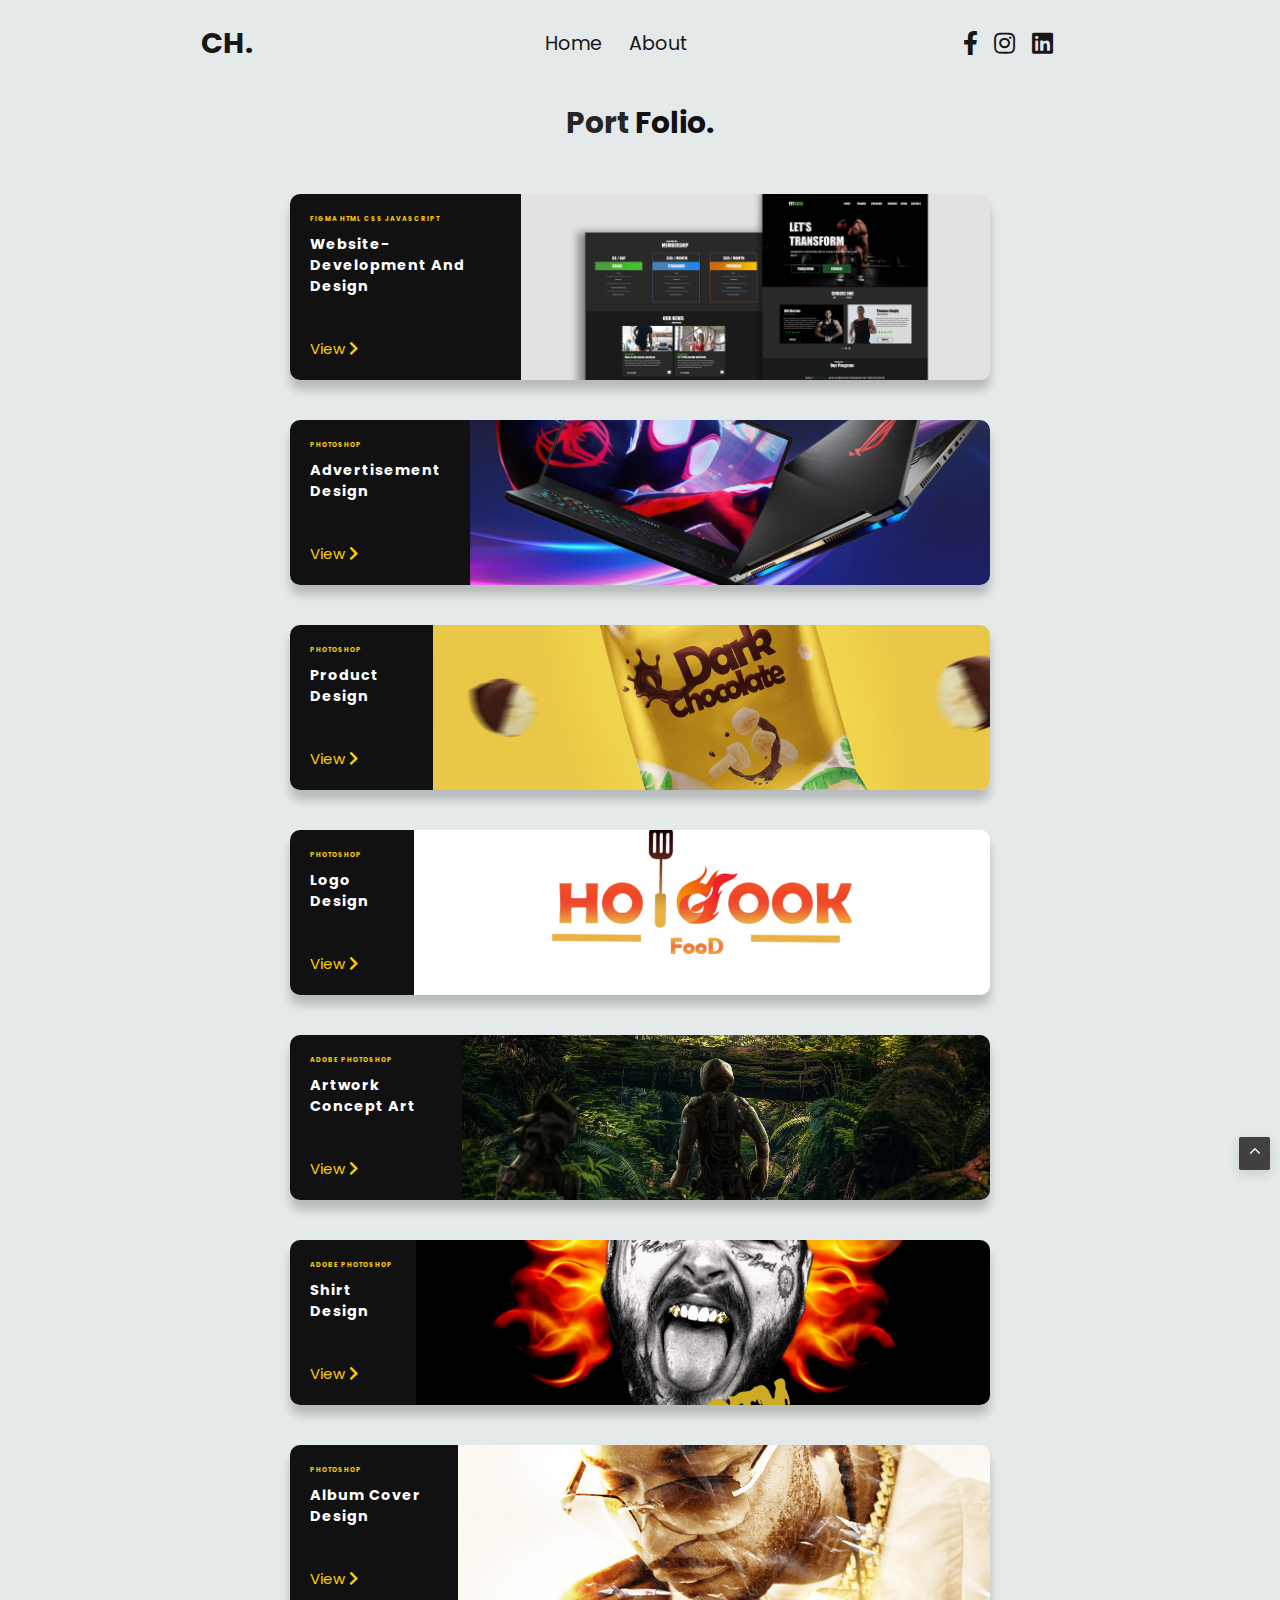
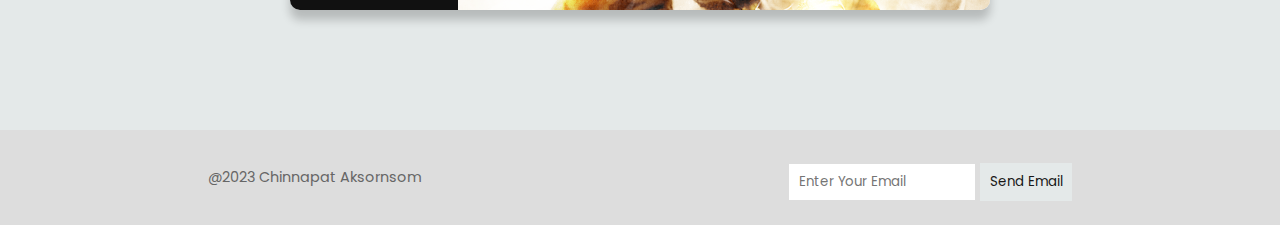
<file: project/portfolio.html>
<!DOCTYPE html>
<html lang="en">
<head>
    <meta charset="UTF-8">
    <meta http-equiv="X-UA-Compatible" content="IE=edge">
    <meta name="viewport" content="width=device-width, initial-scale=1.0">
    <title>Chinnapat Aksornsom</title>
    <link rel="stylesheet" href="https://cdnjs.cloudflare.com/ajax/libs/font-awesome/6.2.0/css/all.min.css">
    <link rel="icon" type="image/x-icon" href="/images/Favicon.png">
    <link rel="stylesheet" href="https://cdnjs.cloudflare.com/ajax/libs/font-awesome/5.15.3/css/all.min.css">
    <link rel="stylesheet" href="../css/style.css">


</head>
<body>



<div id="menu-bars" class="fas fa-bars"></div>
    
<!-- navbar  -->

<header>

    <a href="/index.html" class="logo"> <span>CH</span>.</a>

    <nav class="navbar">
        <a href="/index.html">Home</a>
        <a href="about.html">about</a>
    </nav>

    <div class="follow">
        <a href="https://www.facebook.com/chinnapat.auksornsom/" class="fab fa-facebook-f"></a>
        <a href="https://www.instagram.com/a.chinnapat/" class="fab fa-instagram"></a>
        <a href="https://www.linkedin.com/in/chinnapat-aksornsom-7a2b48247/" class="fab fa-linkedin"></a>
    </div>


</header>







<section class="portfolio-page" id="portfolio-page">

    <h1 class="heading"> <span> port</span>  folio. </h1>


    
    <div class="courses-container">
        <div class="course">
            <div class="course-preview">
                <h6>figma html css javascript</h6>
                <h2>Website-development and design</h2>
                <a href="/project/web.html">View <i class="fas fa-chevron-right"></i></a>
            </div>
            <div class="course-info-webdesign">
                <!-- <div class="progress-container">
                    <div class="progress"></div>
                    <span class="progress-text">
                        5/6 Design
                    </span>
                </div>
                <h6>Chapter 1</h6> -->
            
            </div>
        </div>

        <div class="course">
            <div class="course-preview">
                <h6>Photoshop </h6>
                <h2> Advertisement Design</h2>
                <a href="/project/advertise.html">View <i class="fas fa-chevron-right"></i></a>
            </div>
            <div class="course-info-advertisedesign">
                <!-- <div class="progress-container">
                    <div class="progress"></div>
                    <span class="progress-text">
                        9/9 Design
                    </span>
                </div>
                <h6>Chapter 4</h6> -->
              
            </div>
            
        </div>

        <div class="course">
            <div class="course-preview">
                <h6>Photoshop </h6>
                <h2>Product Design</h2>
                <a href="/project/product.html">View <i class="fas fa-chevron-right"></i></a>
            </div>
            <div class="course-info-productdesign">
                <!-- <div class="progress-container">
                    <div class="progress"></div>
                    <span class="progress-text">
                        9/9 Design
                    </span>
                </div>
                <h6>Chapter 5</h6> -->
              
            </div>
            
        </div>

        <div class="course">
            <div class="course-preview">
                <h6>Photoshop </h6>
                <h2> Logo Design</h2>
                <a href="/project/logo.html">View <i class="fas fa-chevron-right"></i></a>
            </div>
            <div class="course-info-logodesign">
                <!-- <div class="progress-container">
                    <div class="progress"></div>
                    <span class="progress-text">
                        9/9 Design
                    </span>
                </div>
                <h6>Chapter 4</h6> -->
              
            </div>
            
        </div>

        <div class="course">
            <div class="course-preview">
                <h6>Adobe Photoshop</h6>
                <h2>Artwork concept art</h2>
                <a href="/project/artwork.html">View <i class="fas fa-chevron-right"></i></a>
            </div>
            <div class="course-info-cca">
                <!-- <div class="progress-container">
                    <div class="progress"></div>
                    <span class="progress-text">
                        12/12 Design
                    </span>
                </div>
                <h6>Chapter 2</h6> -->
               
            </div>
        </div>

        <div class="course">
            <div class="course-preview">
                <h6>Adobe Photoshop</h6>
                <h2>Shirt Design</h2>
                <a href="/project/shirt.html">View <i class="fas fa-chevron-right"></i></a>
            </div>
            <div class="course-info-shirtdesign">
                <!-- <div class="progress-container">
                    <div class="progress"></div>
                    <span class="progress-text">
                        9/9 Design
                    </span>
                </div>
                <h6>Chapter 3</h6> -->
             
            </div>
        </div>

       
        <div class="course">
            <div class="course-preview">
                <h6>Photoshop </h6>
                <h2>Album cover Design</h2>
                <a href="/project/albumcover.html">View <i class="fas fa-chevron-right"></i></a>
            </div>
            <div class="course-info-albumcoverdesign">
                <!-- <div class="progress-container">
                    <div class="progress"></div>
                    <span class="progress-text">
                        9/9 Design
                    </span>
                </div>
                <h6>Chapter 5</h6> -->
              
            </div>
            
        </div>

    

    </div>

    



    <!-- <h1 class="heading"> <span> Logo </span>  design </h1> -->

    <!-- <div class="box-container">
        <div class="box-logo">
            <div class="icons">
                <img src="../images/LG1.png" alt="">
            </div>
        </div>

        <div class="box-logo">
            <div class="icons">
                <img src="../images/LG2.png" alt="">
              
            </div>
        </div>

        <div class="box-logo">
            <div class="icons">
                 <img src="../images/LG3.png" alt="">
              
            </div>
        </div>

        <div class="box-logo">
            <div class="icons">
                 <img src="../images/LG4.png" alt="">
              
            </div>
        </div>

        <div class="box-logo">
            <div class="icons">
                <img src="../images/LG5.png" alt="">
             
            </div>
        </div>

        <div class="box-logo">
            <div class="icons">
                 <img src="../images/LG6.png" alt="">
          
            </div>
        </div>

        <div class="box-logo">
            <div class="icons">
                 <img src="../images/LG7.png" alt="">
          
            </div>
        </div>

        <div class="box-logo">
            <div class="icons">
                 <img src="../images/LG8.png" alt="">
          
            </div>
        </div>

        <div class="box-logo">
            <div class="icons">
                 <img src="../images/LG9.png" alt="">
          
            </div>
        </div>

    </div> -->
    <!-- <h1 class="heading"> <span> Shirt </span>  design </h1> -->

    <!-- <div class="box-container">


        <div class="box">
            <div class="icons">
                <a href="./shirt-design/animeshirt.html"> <img src="../images/sd1.png" alt=""></a>
            </div>
        </div>

        <div class="box">
            <div class="icons">
                <a href="#"><img src="../images/sd2.png" alt=""></a>
              
            </div>
        </div>

        <div class="box">
            <div class="icons">
                <a href="#"> <img src="../images/sd3.png" alt=""></a>
              
            </div>
        </div>

        <div class="box">
            <div class="icons">
                <a href="#"> <img src="../images/sd4.png" alt=""></a>
              
            </div>
        </div>

        <div class="box">
            <div class="icons">
                <a href="#"><img src="../images/sd5.png" alt=""></a>
             
            </div>
        </div>

        <div class="box">
            <div class="icons">
                <a href="#" > <img src="../images/sd6.png" alt=""></a>
          
            </div>
        </div>

        <div class="box">
            <div class="icons">
                <a href="#" > <img src="../images/sd7.png" alt=""></a>
          
            </div>
        </div>

        <div class="box">
            <div class="icons">
                <a href="#" > <img src="../images/sd8.png" alt=""></a>
          
            </div>
        </div>

        <div class="box">
            <div class="icons">
                <a href="#" > <img src="../images/sd9.png" alt=""></a>
          
            </div>
        </div>


    </div> -->
    <!-- <section class="gallery" id="gallery">
        <div class="image-container">

            <img src="../images/sd2.jpg" alt="">   
            <img src="../images/sd3.jpg" alt=""> 
            <img src="../images/sd5.jpg" alt="">
            <img src="../images/sd6.jpg" alt="">
            <img src="../images/sd7.jpg" alt="">
            <img src="../images/sd8.jpg" alt="">
            <img src="../images/sd9.jpg" alt="">
            <img src="../images/sd10.jpg" alt="">
            
        </div>
    </section> -->

    <!-- <h1 class="heading"> <span> Concept art </span>  design </h1> -->


    <!-- <section class="gallery-cca" id="gallery-cca">
        <div class="image-container">

            <img src="../images/cca1.png" alt=""> 
            <img src="../images/cca2.png" alt=""> 
            <img src="../images/cca3.png" alt="">
            <img src="../images/cca4.png" alt="">

        </div>
    </section> -->

    

    <!-- <section class="gallery" id="gallery">
        <div class="image-container">
            <img src="../images/pt1.png" alt="">
            <img src="../images/pt2.png" alt="">
        </div>
    </section> -->


</section>



<!-- footer   -->
<footer class="footer">
    <a href="#" class="logo"> @2023 chinnapat aksornsom </a>

    <!-- <nav class="footer_nav">
        <a href="#home">home</a>
        <a href="#about">about</a>
        <a href="#service">service</a>
        <a href="#portfolio">portfolio</a>
        <a href="#contact">contact</a>
        <a href="./Refference/Ref.html">Refference</a>
    </nav> -->

   

    <div class="form">
        <form action="" class="newsletter-subscribe">
            <input type="email" placeholder="Enter your email" class="newsletter-input">
            <button class="button">
                Send Email
            </button>
        </form>
    </div> 
    
    
</footer>

<!--Scroll-up-->
<a href="#" class="scrollup" id="scroll-up"> 
    <i class="fa-solid fa-chevron-up scrollup__icon"></i>
</a>


<script src="/js/script.js"></script>
</body>
</html>
</file>
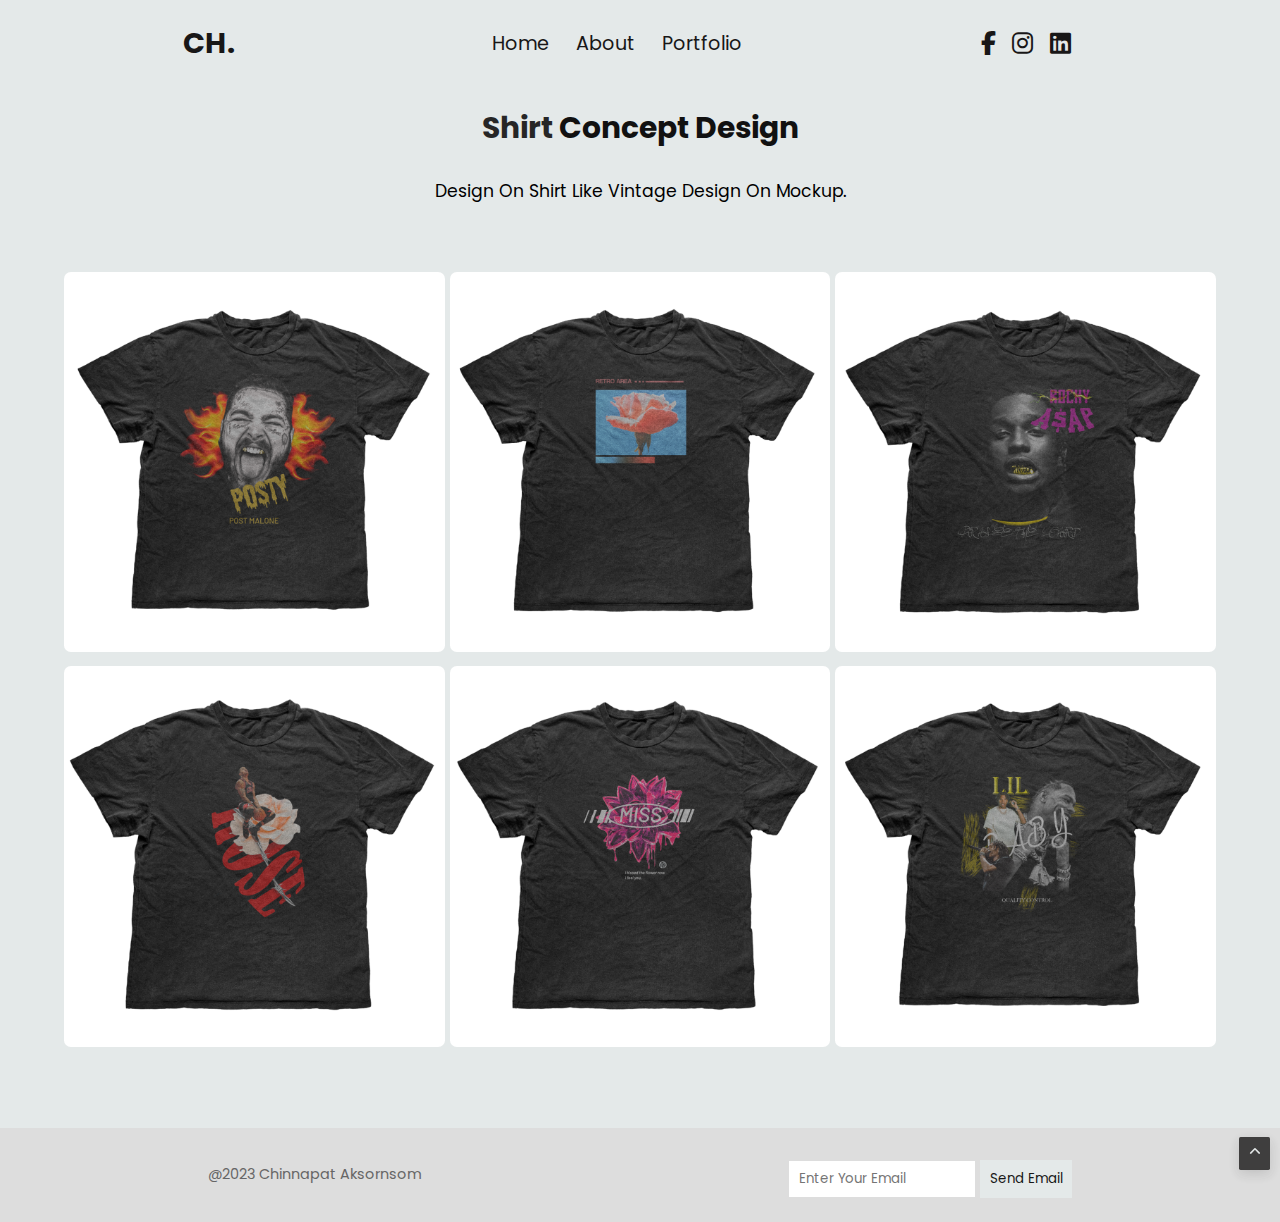
<file: project/shirt.html>
<!DOCTYPE html>
<html lang="en">
<head>
    <meta charset="UTF-8">
    <meta http-equiv="X-UA-Compatible" content="IE=edge">
    <meta name="viewport" content="width=device-width, initial-scale=1.0">
    <title>Chinnapat Aksornsom</title>
    <link rel="icon" type="image/x-icon" href="/images/Favicon.png">
    <link rel="stylesheet" href="https://cdnjs.cloudflare.com/ajax/libs/font-awesome/6.2.0/css/all.min.css">
    <link rel="stylesheet" href="../css/style.css">
</head>
<body>

    <div id="menu-bars" class="fas fa-bars"></div>
    
<!-- navbar -->

<header>

    <a href="/index.html" class="logo"> <span>CH</span>.</a>

    <nav class="navbar">
        <a href="/index.html">Home</a>
        <a href="about.html">about</a>
        <a href="/project/portfolio.html">portfolio</a>
    </nav>

    <div class="follow">
        <a href="https://www.facebook.com/chinnapat.auksornsom/" class="fab fa-facebook-f"></a>
        <a href="https://www.instagram.com/a.chinnapat/" class="fab fa-instagram"></a>
        <a href="https://www.linkedin.com/in/chinnapat-aksornsom-7a2b48247/" class="fab fa-linkedin"></a>
    </div>


</header>





<section class="portfolio" id="portfolio">

    <h1 class="heading"> <span> Shirt</span>  Concept Design </h1>
    <p class="web-text">Design on shirt like  vintage design on mockup.</p>


    <section class="gallery" id="gallery">
        <div class="image-container">

            <img src="../images/sd10.png" alt="">   
            <img src="../images/sd11.png" alt=""> 
            <img src="../images/sd12.png" alt="">
            <img src="../images/sd13.png" alt="">
            <img src="../images/sd14.png" alt="">
            <img src="../images/sd15.png" alt="">
            
        </div>
    </section>

    

</section>

<!-- footer   -->
<footer class="footer">
    <a href="#" class="logo"> @2023 chinnapat aksornsom </a>

    <!-- <nav class="footer_nav">
        <a href="#home">home</a>
        <a href="#about">about</a>
        <a href="#service">service</a>
        <a href="#portfolio">portfolio</a>
        <a href="#contact">contact</a>
        <a href="./Refference/Ref.html">Refference</a>
    </nav> -->

   

    <div class="form">
        <form action="" class="newsletter-subscribe">
            <input type="email" placeholder="Enter your email" class="newsletter-input">
            <button class="button">
                Send Email
            </button>
        </form>
    </div> 
    
    
</footer>

<!--Scroll-up-->
<a href="#" class="scrollup" id="scroll-up"> 
    <i class="fa-solid fa-chevron-up scrollup__icon"></i>
</a>

<script src="../js/script.js"></script>
</body>
</html>
</file>
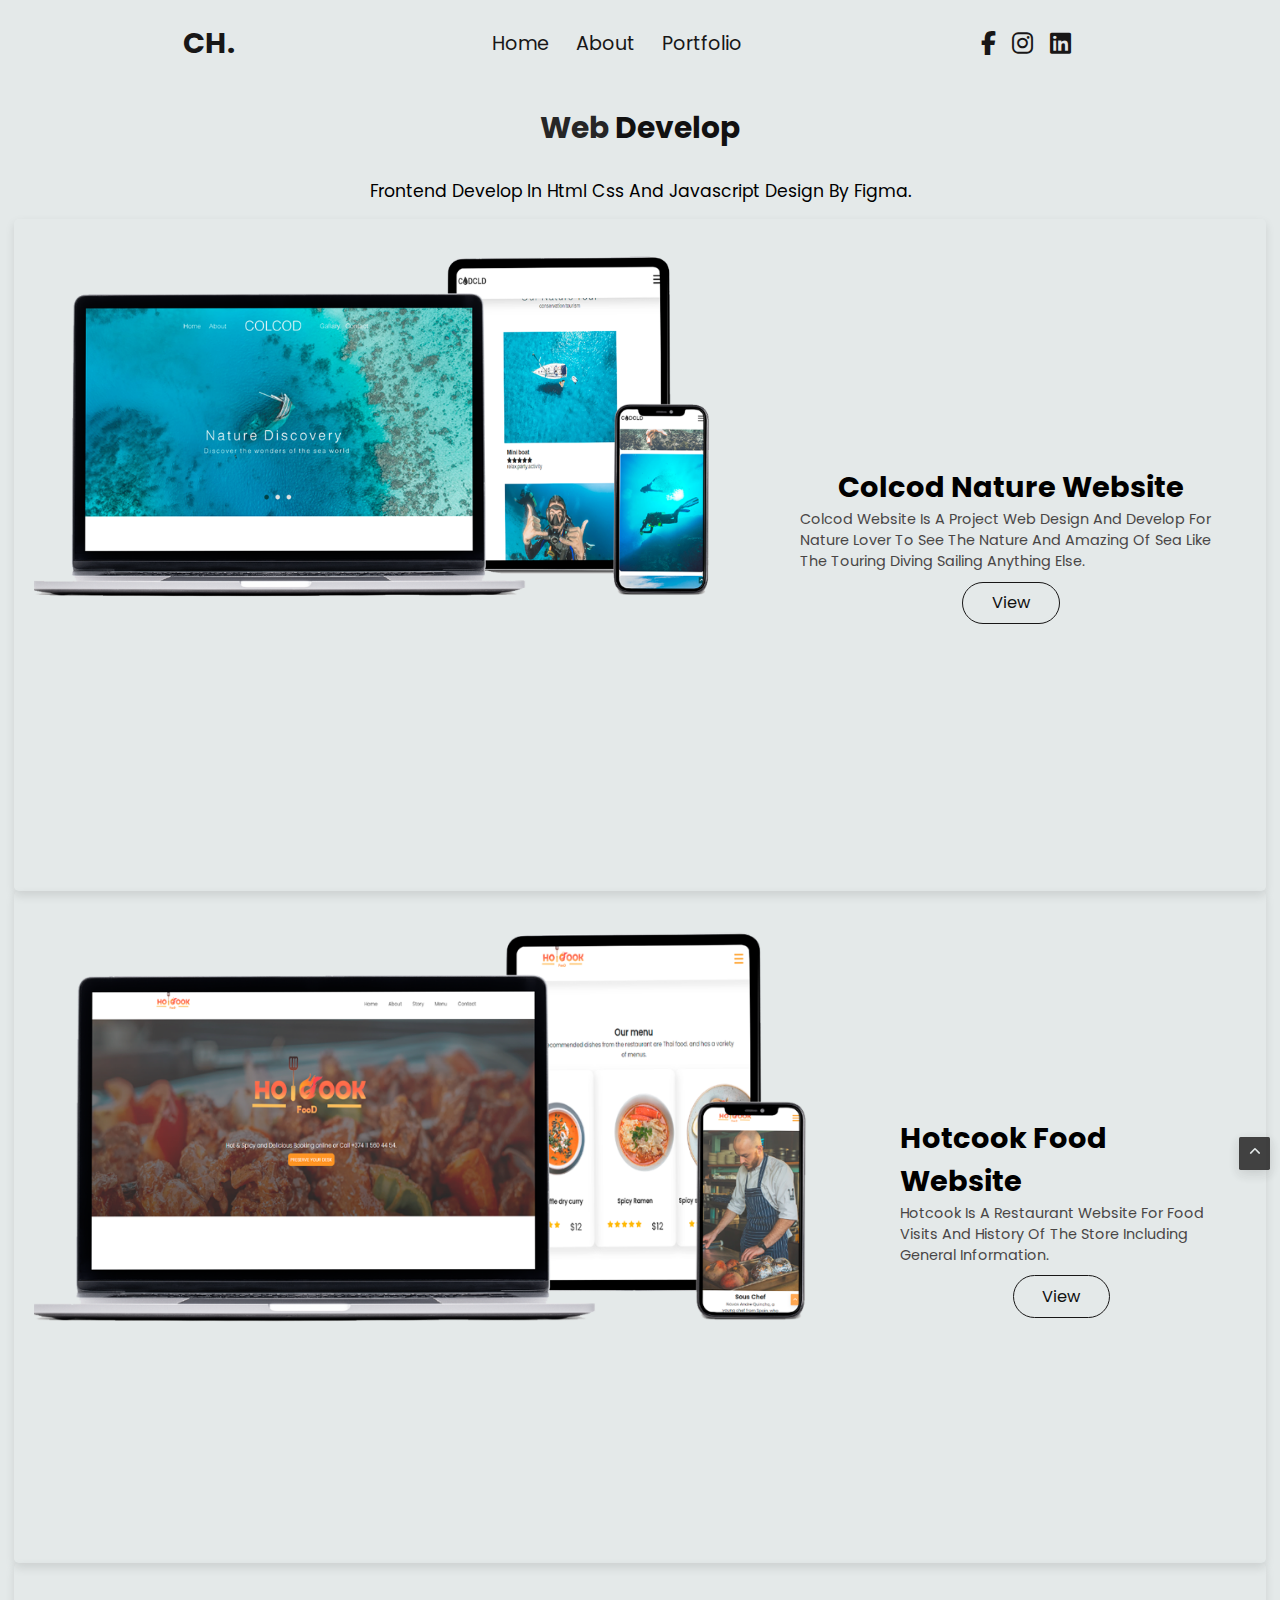
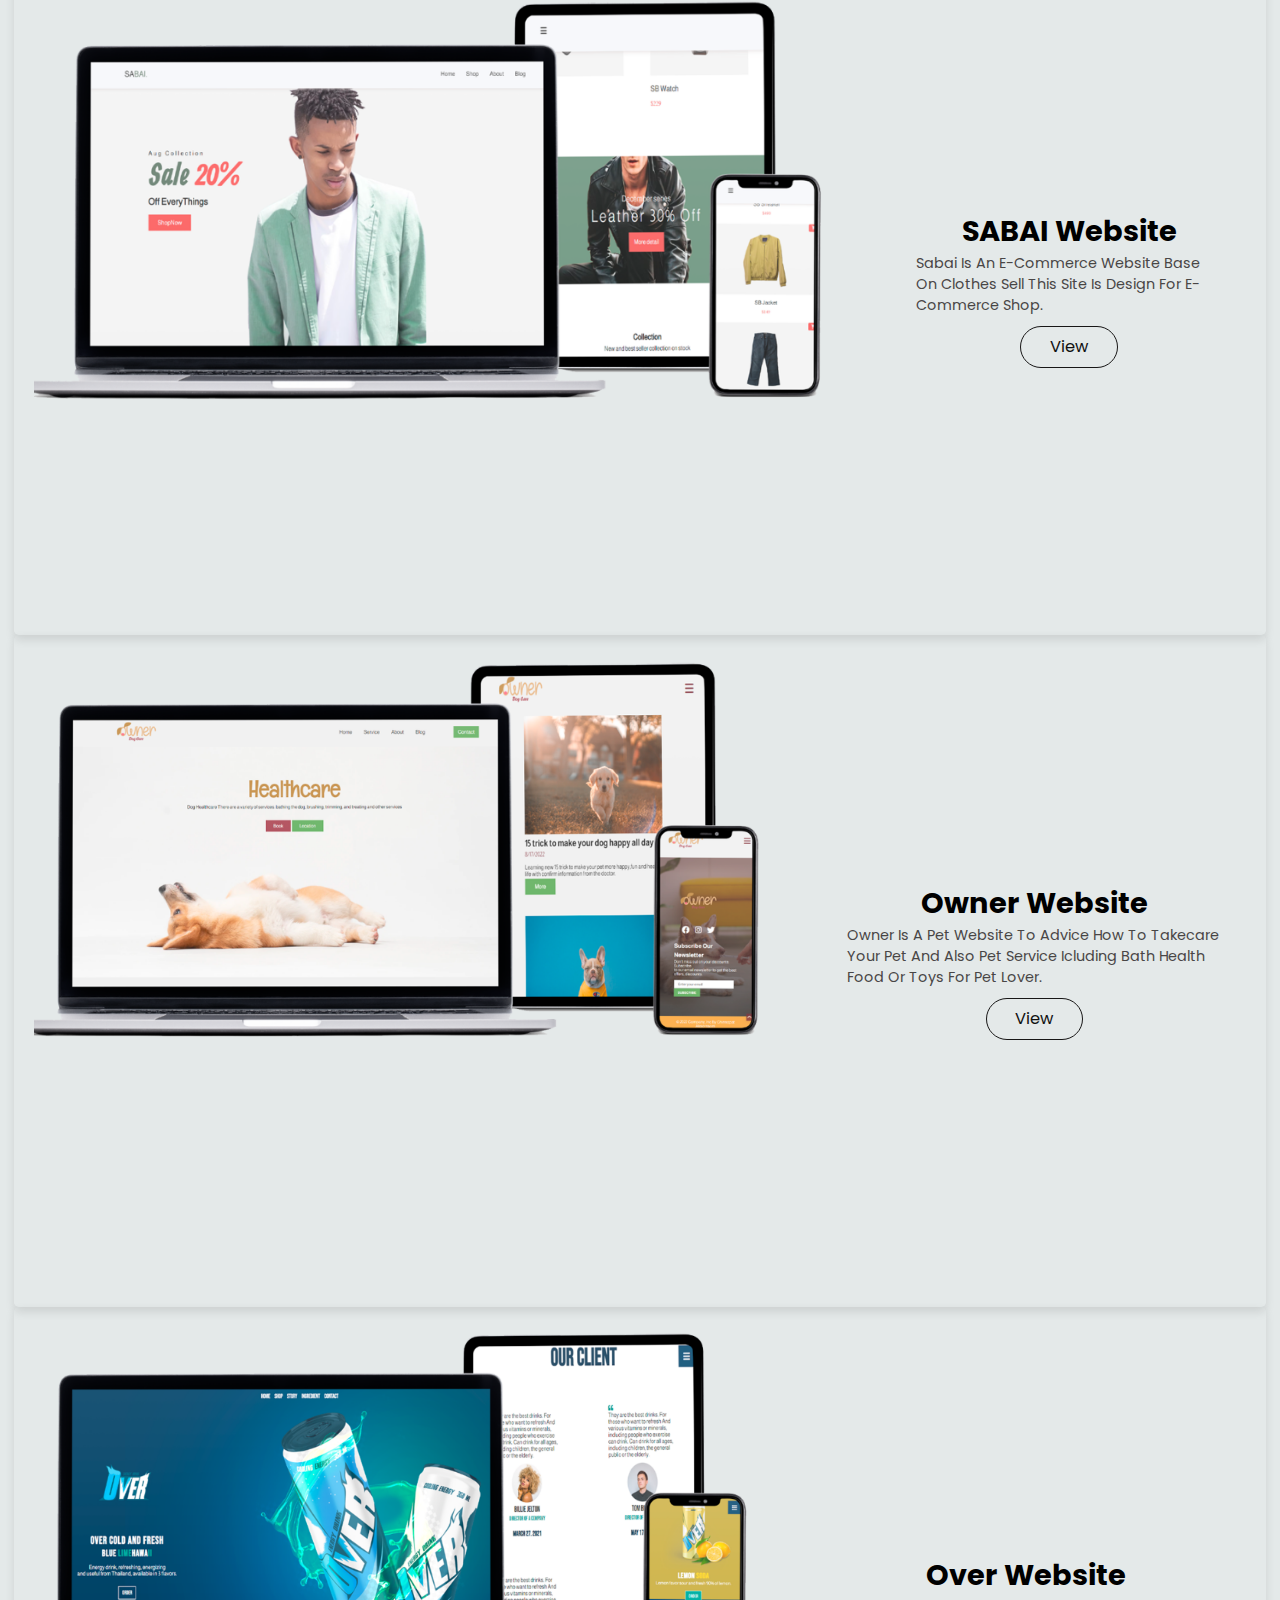
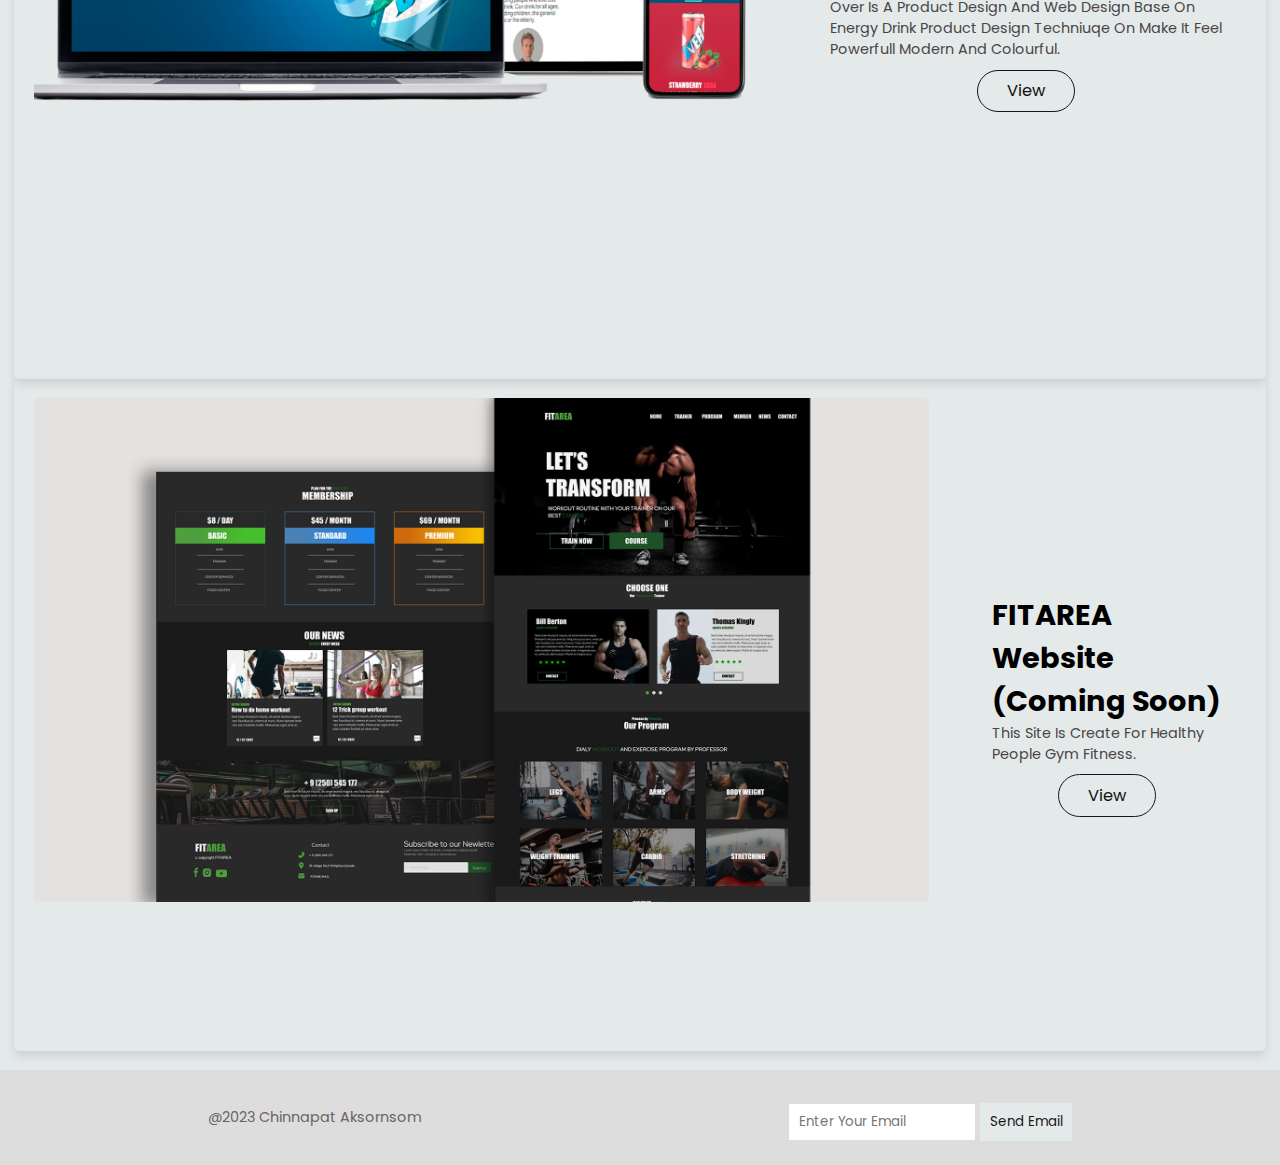
<file: project/web.html>
<!DOCTYPE html>
<html lang="en">
<head>
    <meta charset="UTF-8">
    <meta http-equiv="X-UA-Compatible" content="IE=edge">
    <meta name="viewport" content="width=device-width, initial-scale=1.0">
    <title>Chinnapat Aksornsom</title>
    <link rel="icon" type="image/x-icon" href="/images/Favicon.png">
    <link rel="stylesheet" href="https://cdnjs.cloudflare.com/ajax/libs/font-awesome/6.2.0/css/all.min.css">
    <link rel="stylesheet" href="../css/style.css">
</head>
<body>

    <div id="menu-bars" class="fas fa-bars"></div>
    
<!-- navbar -->

<header>

    <a href="/index.html" class="logo"> <span>CH</span>.</a>

    <nav class="navbar">
        <a href="/index.html">Home</a>
        <a href="about.html">about</a>
        <a href="/project/portfolio.html">portfolio</a>
    </nav>

    <div class="follow">
        <a href="https://www.facebook.com/chinnapat.auksornsom/" class="fab fa-facebook-f"></a>
        <a href="https://www.instagram.com/a.chinnapat/" class="fab fa-instagram"></a>
        <a href="https://www.linkedin.com/in/chinnapat-aksornsom-7a2b48247/" class="fab fa-linkedin"></a>
    </div>


</header>





<section class="portfolio" id="portfolio">

    <h1 class="heading"> <span> Web</span>  Develop </h1>
    <p class="web-text">Frontend develop in html css and javascript design by figma.</p>

    <div class="box-container">


        <div class="box">
            <div class="icons">
                <a href="https://zingy-biscochitos-a57491.netlify.app"> <img src="../images/ui1-mu.png" alt=""></a>
            </div>
            <div class="text">
                <h1>Colcod nature website</h1>
                <p>Colcod website is a project web design and develop for nature lover to see the nature and amazing of sea like the touring diving sailing anything else.</p>
                <a href="https://zingy-biscochitos-a57491.netlify.app" class="btn">view</a>
            </div>
            
        </div>

        <div class="box">
            <div class="icons">
                <a href="https://brilliant-queijadas-a0d0dc.netlify.app"><img src="../images/ui2-mu.png" alt=""></a>
              
            </div>
            <div class="text">
                <h1>Hotcook Food website</h1>
                <p>Hotcook is a restaurant website for food visits and history of the store including general information.</p>
                <a href="https://brilliant-queijadas-a0d0dc.netlify.app" class="btn">view</a>
            </div>
        </div>

        <div class="box">
            <div class="icons">
                <a href="https://steady-duckanoo-519fb1.netlify.app"> <img src="../images/ui3-mu.png" alt=""></a>
              
            </div>
            <div class="text">
                <h1>SABAI  website</h1>
                <p>Sabai is an e-commerce  website base on clothes sell this site is design for e-commerce shop.</p>
                <a href="https://steady-duckanoo-519fb1.netlify.app" class="btn">view</a>
            </div>
        </div>

        <div class="box">
            <div class="icons">
                <a href="https://willowy-medovik-b02d0f.netlify.app/"> <img src="../images/ui4-mu.png" alt=""></a>
              
            </div>
            <div class="text">
                <h1>owner website</h1>
                <p>owner is a pet website to advice how to takecare your pet and also pet service icluding bath health food or toys for pet lover.</p>
                <a href="https://willowy-medovik-b02d0f.netlify.app/" class="btn">view</a>
            </div>
        </div>

        <div class="box">
            <div class="icons">
                <a href="https://adorable-dusk-8d3202.netlify.app/"><img src="../images/ui5-mu.png" alt=""></a>
                
            </div>
            <div class="text">
                <h1>over website</h1>
                <p>over is a product design and web design base on energy drink product design techniuqe on make it feel powerfull modern and colourful.</p>
                <a href="https://adorable-dusk-8d3202.netlify.app/" class="btn">view</a>
            </div>
        </div>

        <div class="box">
            <div class="icons">
                <a href="#" > <img src="../images/ui6.png" alt=""></a>
              
            </div>
            <div class="text">
                <h1>FITAREA website (Coming soon)</h1>
                <p>this site is create for healthy people gym fitness.</p>
                <a href="#" class="btn">view</a>
            </div>
        </div>

    </div>

</section>

<!-- footer   -->
<footer class="footer">
    <a href="#" class="logo"> @2023 chinnapat aksornsom </a>

    <!-- <nav class="footer_nav">
        <a href="#home">home</a>
        <a href="#about">about</a>
        <a href="#service">service</a>
        <a href="#portfolio">portfolio</a>
        <a href="#contact">contact</a>
        <a href="./Refference/Ref.html">Refference</a>
    </nav> -->

   

    <div class="form">
        <form action="" class="newsletter-subscribe">
            <input type="email" placeholder="Enter your email" class="newsletter-input">
            <button class="button">
                Send Email
            </button>
        </form>
    </div> 
    
    
</footer>

<!--Scroll-up-->
<a href="#" class="scrollup" id="scroll-up"> 
    <i class="fa-solid fa-chevron-up scrollup__icon"></i>
</a>

<script src="../js/script.js"></script>
</body>
</html>
</file>
<file: css/style.css>
@import url('https://fonts.googleapis.com/css2?family=Paytone+One&family=Poppins:wght@100;200;300;400&display=swap');

:root{
    --main-color:#262626;
}

*{
    font-family: 'Poppins', sans-serif;
    margin:0; 
    padding:0;
    box-sizing: border-box;
    outline: none; border:none;
    text-decoration: none;
    text-transform: capitalize;
}

html{
    font-size: 60%;
    scroll-behavior: smooth;
}

body{
    background: #e4e9e9;
}
 ::-webkit-scrollbar {
    width: 0.8rem;
    background: #fff;
  }
  
  ::-webkit-scrollbar-thumb {
    background:#111;
  }

section {
    /* padding:1rem 5%; */
    min-height: 40vh;
}


.heading{
    font-size: 3.1rem;
    margin: 2rem;
    padding-bottom: 1rem;
    color:#111;
}

.heading span{
    color:var(--main-color);
}

.home .btn{
    display: inline-block;
    margin-top: 1rem;
    padding:.8rem 3rem;
    background:none;
    color:#111;
    cursor: pointer;
    font-size: 1.7rem;
    border-radius: 50px;
    border: 1px solid #181717;
}
.text .btn{
    display: inline-block;
    margin-top: 1rem;
    padding:.8rem 3rem;
    background:none;
    color:#111;
    cursor: pointer;
    font-size: 1.7rem;
    border-radius: 50px;
    border: 1px solid #181717;
}

.btn:hover{
    background:#181717;
    color: #fff;
}

header{
    position: fixed;
    top:0; left:0; bottom:0;
    background:#e4e9e9;
    display: flex;
    align-items: center;
    justify-content: space-around;
    z-index: 1000;
    padding:4.5rem 2rem;
    width:100%;
    height: 5vh;
    text-align: center;
}

header .logo{
    text-transform: uppercase;
    color:#181717;
    font-size: 3rem;
    font-weight: bolder;
    margin-left: 5rem;
}

header .logo span{
    text-transform: uppercase;
    color:#181717;
}
.header .navbar{
    display: flex;
}

header .navbar a{
    font-size: 2rem;
    color:#181717;
    padding-left: 2.5rem;
    margin:2rem 0;
}

header .navbar a:hover{
    color:#525151;
}

header .follow{
    margin-right: 7rem;
}

header .follow a{
    font-size: 2.5rem;
    color:#181717;
    margin:0 .7rem;
}

#menu-bars{
    position: fixed;
    top:1rem; right: 1rem;
    z-index: 10000;
    background:#181717;
    color:#fff;
    border-radius: .5rem;
    padding:1rem 1.5rem;
    font-size: 3rem;
    cursor:pointer;
    display: none;
}


.home{
    display: flex;
    align-items: center;
    flex-wrap: wrap;
    gap:1.5rem;
}

.home .image{
    flex:1 1 40rem;
}

.home .image img{
    width:80%;
}

.home .content{
    flex:1 1 20rem;
    justify-content: center;
    text-align: center;
    padding: 15rem
}

.home .content .hi{
    font-size: 2rem;
    color:var(--main-color);
}

.home .content h3{
    font-size: 7.5rem;
    color:#494646;
    text-transform: uppercase;
}

.home .content h3 span{
    color:var(--main-color);
    text-transform: uppercase;
}

.home .content .info{
    font-size: 2.5rem;
    color:#181717;
    padding:.5rem 0;
}

.home .content .text{
    font-size: 1.7rem;
    color:#666;
    padding:.5rem 0;
}
.home .content a{
    margin:  1rem;
}
.about{
    margin: 15rem 0;
}
.about .heading{
    text-align: center;
}
.about .row-1{
    display: flex;
    flex-wrap: wrap;
    gap:1.5rem;
    padding-bottom: 2rem;
}

.about .row-1 .image{
    flex:1 1 25rem;
}

.about .row-1 .image img{
    height: 500px;
    width:100%;
    object-fit: cover;
    border-radius: .5rem;
    box-shadow: 0 .5rem 1rem rgba(0,0,0,.1);
}

.about .row-1 .content{
    flex:1 1 50rem;
}

.about .row-1 .content h3{
    color:#111;
    font-size: 3.5rem;
}

.about .row-1 .content p{
    color:#111;
    font-size: 1.7rem;
    padding:.5rem 0;
}

.about .row-1 .content .box-container{
    display: flex;
    flex-wrap: wrap;
    gap:0rem;
    padding: 0.5rem 0;
}

.about .row-1 .content .box-container .box{
    flex:1 1 20rem;
}

.about .row-1 .content .box-container .box span{
    color:var(--main-color);
}

.about .row-2 .skills{
    display: flex;
    flex-wrap: wrap;
    gap:1rem;
    align-items: center;
}
.about .row-2 .skills .box{
    flex:1 1 50rem;
    justify-content: center;
    padding: 1rem 1.2rem;
    text-align: center;
    background:#fff;
    border-radius: .5rem;
    border-top: 3px solid #181717;
    box-shadow:.7rem .7rem .5rem rgba(0,0,0,.1);
}


.about .row-2 .skills .box h3{
    padding:.7rem 0;
    font-size: 2.5rem;
    font-weight: 400;
    color:#111;
}
.about .row-2 .skills .box i{
    padding:.7rem 0;
    font-size: 2.8rem;
    color:#181717;
}
.interest .heading{
    text-align: center;
}

.interest .box-container{
    display: flex;
    flex-wrap: wrap;
    gap:1.5rem;
}

.interest .box-container .box{
    flex:1 1 30rem;
    text-align: center;
    padding:2rem;
    background:#181717;
    border-radius: .5rem;
    box-shadow:.7rem .7rem .5rem rgba(0,0,0,.1);
}

.interest .box-container .box i{
    height:6rem;
    width:6rem;
    line-height: 6rem;
    font-size: 2.5rem;
    color:#e4e9e9;
 
}

.interest .box-container .box h3{
    color:#e4e9e9;
    font-size: 2.2rem;
    padding-top: 1rem;
}

.interest .box-container .box p{
    color:#fff;
    font-size: 1.7rem;
    padding-top: .5rem;
}




.portfolio a{
    justify-content: center;
    align-items: center;
    text-align: center;
    font-size: 3rem;
    display: flex;
    margin: 2rem;
    color: #1c7957;
}

.portfolio-page{
    margin: 10.5rem 0;
}
.portfolio-page .heading{
    justify-content: center;
    text-align: center;
}

.portfolio .box-container{
    /* display: flex;
    flex-wrap: wrap; */
    margin: 1.5rem;
    gap:1.5rem;
}
.portfolio .heading{
    padding-top: 9rem;
    text-align: center;
}

.portfolio .box-container .box{
    display: flex;
    flex:1 1 70rem;
    height:70rem;
    position: relative;
    overflow:hidden;
    box-shadow: 0 .5rem 1rem rgba(0,0,0,.1);
    /* background:#fff; */
    border-radius: .5rem;
}
.portfolio .box-container .text {
    padding: 4.5rem;
    justify-content: center;
    display: flex;
    flex-direction: column;
    align-items: center;
}
.portfolio .box-container .text h1{
    font-size: 3rem;
}
.portfolio .box-container .text p{
    font-size: 1.5rem;
    color: #494646;
}


.portfolio .port-text{
    justify-content: center;
    text-align: center;
    font-size: 2.2rem;
    margin: 3rem;
}
.portfolio .web-text{
    justify-content: center;
    text-align: center;
    font-size: 1.8rem;
    margin: 1rem;
}


.product a{
    justify-content: center;
    align-items: center;
    text-align: center;
    font-size: 3rem;
    display: flex;
    margin: 2rem;
    color: #1c7957;
}

.product{
    margin: 18.5rem 0;
}
.product .heading{
    justify-content: center;
    text-align: center;
}

.product .box-container{
    /* display: flex;
    flex-wrap: wrap; */
    margin: 1.5rem;
    gap:1.5rem;
}
.product .heading{
    padding-top: 9rem;
    text-align: center;
}

.product .box-container .box{
    flex:1 1 70rem;
    height:155rem;
    position: relative;
    overflow:hidden;
    /* box-shadow: 0 .5rem 1rem rgba(0,0,0,.1); */
    /* background:#fff; */
    border-radius: .5rem;
}
.product .box-container .strawberry-box{
    flex:1 1 70rem;
    height:135rem;
    position: relative;
    overflow:hidden;
    /* box-shadow: 0 .5rem 1rem rgba(0,0,0,.1); */
    /* background:#fff; */
    border-radius: .5rem;
}
.product .box-container .text {
    padding: 4.5rem;
    justify-content: center;
    display: flex;
    flex-direction:column;
    align-items: center;
}
.product .box-container .text h1{
    font-size: 3rem;
}
.product .box-container .text p{
    font-size: 1.7rem;
    color: #494646;
}
.product .box-container .text .banana-color{
    font-size: 4.5rem;
    margin: 1.5rem;
}
.product .box-container .text .banana-color  :first-child{
    color: #E39A05;
    
}
.product .box-container .text .banana-color  :nth-child(2){
    color: #35110D;
    
}
.product .box-container .text .banana-color  :last-child{
    color: #cccccc;
    
}

.product .box-container .text .strawberry-color{
    font-size: 4.5rem;
    margin: 1.5rem;
}
.product .box-container .text .strawberry-color  :first-child{
    color: #ce1f1f;
    
}
.product .box-container .text .strawberry-color  :nth-child(2){
    color: #1f3616;
    
}
.product .box-container .text .strawberry-color  :last-child{
    color: #cccccc;
    
}

.product .box-container .text .orange-color{
    font-size: 4.5rem;
    margin: 1.5rem;
}
.product .box-container .text .orange-color  :first-child{
    color: #f19d00;
    
}
.product .box-container .text .orange-color  :nth-child(2){
    color: #264718;
    
}
.product .box-container .text .orange-color  :last-child{
    color: #cccccc;
    
}

.product .box-container .text .milk-color{
    font-size: 4.5rem;
    margin: 1.5rem;
}
.product .box-container .text .milk-color  :first-child{
    color: #1746e0;
    
}
.product .box-container .text .milk-color  :nth-child(2){
    color: #244616;
    
}
.product .box-container .text .milk-color  :last-child{
    color: #cccccc;
    
}
.product .box-container .text .choccobar-color{
    font-size: 4.5rem;
    margin: 1.5rem;
}
.product .box-container .text .choccobar-color  :first-child{
    color: #c3965a;
    
}
.product .box-container .text .choccobar-color  :nth-child(2){
    color: #383838;
    
}
.product .box-container .text .choccobar-color  :last-child{
    color: #d8d4d4;
    
}
.product .box-container .box img{
    height:1250px;
    width:1250px;
    object-fit: cover;
    border-radius: .5rem;
    position: relative;
    z-index: 1;
}
.product .box-container .strawberry-box img{
    height:1050px;
    width:1050px;
    object-fit: cover;
    border-radius: .5rem;
    position: relative;
    z-index: 1;
}
.product .box-container .orange-box img{
    height:1150px;
    width:1150px;
    object-fit: cover;
    border-radius: .5rem;
    position: relative;
    z-index: 1;
}
.product .box-container .milk-box img{
    height:1150px;
    width:1150px;
    object-fit: cover;
    border-radius: .5rem;
    position: relative;
    z-index: 1;
}
.product .box-container .choccobar-box img{
    height:1150px;
    width:1150px;
    object-fit: cover;
    border-radius: .5rem;
    position: relative;
    z-index: 1;
}
.product .web-text{
    justify-content: center;
    text-align: center;
    font-size: 1.8rem;
}








.courses-container {
    display: flex;
    flex-wrap: wrap;
    justify-content: center;
	
}

.course {
	background-color: #fff;
	border-radius: 10px;
	box-shadow: 0 10px 10px rgba(0, 0, 0, 0.2);
	display: flex;
	max-width: 100%;
	margin: 20px;
	overflow: hidden;
	width: 700px;
}

.course h6 {
	/* opacity: 0.6; */
    color: #fcce00;
	margin: 0;
	letter-spacing: 1px;
	text-transform: uppercase;
}

.course h2 {
	letter-spacing: 1px;
	margin: 10px 0;
}

.course-preview {
	background-color: #111;
	color: #fff;
	padding: 20px;
	max-width: 250px;
}

.course-preview a {
	color: #fcce00;
	display: inline-block;
	font-size: 15px;
	/* opacity: 0.6; */
	margin-top: 30px;
	text-decoration: none;
}

.course-info-cca {
	padding: 30px;
	position: relative;
	width: 100%;
    background-image: url(/images/cca6.png);
    background-position: top;
    background-size: cover;
}
.course-info-shirtdesign {
	padding: 0px;
	position: relative;
	width: 100%;
    background-image: url(/images/sd10al.png);
    background-position: center;
    background-size: cover;
}
.course-info-logodesign {
	padding: 30px;
	position: relative;
	width: 100%;
    background-image: url(/images/LG8.png);
    background-position: center;
    background-size: cover;
}
.course-info-advertisedesign {
	padding: 30px;
	position: relative;
	width: 100%;
    background-image: url(/images/ads8.png);
    background-position: center;
    background-size: cover;
}
.course-info-webdesign {
	padding: 30px;
	position: relative;
	width: 100%;
    background-image: url(/images/ui6.png);
    background-position: top;
    background-size: cover;
}
.course-info-albumcoverdesign {
	padding: 30px;
	position: relative;
	width: 100%;
    background-image: url(/images/sc3.png);
    background-position: center;
    background-size: cover;
}
.course-info-productdesign {
	padding: 30px;
	position: relative;
	width: 100%;
    background-image: url(/images/pd1-2.png);
    background-position: center;
    background-size: cover;
}

.progress-container {
	position: absolute;
	top: 30px;
	right: 30px;
	text-align: right;
	width: 150px;
}



.portfolio .box-container .box-shirt{
    flex:1 1 50rem;
    height:75rem;
    position: relative;
    overflow:hidden;
    border:1rem solid #fff;
    box-shadow: 0 .5rem 1rem rgba(0,0,0,.1);
    background:#fff;
    border-radius: .5rem;
}
.portfolio .box-container .box-logo{
    flex:1 1 50rem;
    height:45rem;
    position: relative;
    overflow:hidden;
    /* border:1rem solid #fff; */
    box-shadow: 0 .5rem 1rem rgba(0,0,0,.1);
    /* background:#fff; */
    border-radius: .5rem;
}
.portfolio .box-container .box-shirt img{
    height:100%;
    width:100%;
    object-fit: cover;
    border-radius: .5rem;
    position: relative;
    z-index: 1;
}
.portfolio .box-container .box-logo img{
    justify-content: center;
    align-items: center;
    height:100%;
    width:100%;
    object-fit: cover;
    border-radius: .5rem;
    position: relative;
    z-index: 1;
}

.portfolio .box-container .box img{
    height:100%;
    width:100%;
    object-fit: cover;
    border-radius: .5rem;
    position: relative;
    z-index: 1;
}

.portfolio .box-container .box-shirt:hover img{
    transform: scale(.90);

}
.portfolio .box-container .box-logo:hover img{
    transform: scale(.90);

}



.gallery{
    padding: 2rem 5%;
    margin: 5rem 0;
}
.ads-gallery{
    padding: 2rem 5%;
    margin: 5rem 0;
    justify-content: center;
    text-align: center;
}
.gallery-cca{
    padding: 2rem 5%;
    margin: 5rem 0;
}
.gallery .gallery-text{
    text-align: center;
    margin: 3rem;
}
.gallery .gallery-text h1{
    color: #00282C;
    font-size: 3.1rem;
}
.gallery .image-container{
    columns: 1rem 3;
    gap: 0.5rem;
}
.ads-gallery .image-container{
    /* columns: 1rem 2; */
    gap: 0.5rem;
}
.gallery-cca .image-container{
    columns: 1rem 2;
    gap: 2.5rem;
}
.gallery .image-container img{
    width: 100%;
    margin-bottom: 1rem;
    border-radius: 0.7rem;
}
.ads-gallery .image-container img{
    width: 550px;
    height: 550px;
    margin: 0.5rem;
    border-radius: 0.7rem;
}
.gallery-cca .image-container img{
    width: 100%;
    margin-bottom: 1rem;
    border-radius: 0.7rem;
}
.gallery .image-container img:hover{
    transform: scale(1.01);
}
.gallery-cca .image-container img:hover{
    transform: scale(1.01);
}
.contact .heading{
    text-align: center;
}

.contact .icons-container{
    display: flex;
    gap:1.5rem;
    flex-wrap: wrap;
    padding-bottom: 2rem;
}

.contact .icons-container .icons{
    flex:1 1 25rem;
    text-align: center;
    padding:2rem;
    background:#fff;
    border-top: 3px solid #181717;
    box-shadow:.7rem .7rem .5rem rgba(0,0,0,.1);
    border-radius: .5rem;
}

.contact .icons-container .icons i{
    height:5rem;
    width:5rem;
    font-size: 3rem;
    line-height: 5rem;
    font-size: 2rem;
    color:#181717;
}

.contact .icons-container .icons h3{
    color:#181717;
    font-size: 2rem;
    padding:.5rem 0;
    padding-top: 1rem;
}

.contact .icons-container .icons p{
    color:#181717;
    font-size: 1.7rem;
}

.contact .row{
    display: flex;
    flex-direction: row-reverse;
    flex-wrap: wrap-reverse;
    gap:1.5rem;
}


.contact .row .map{
    flex:1 1 25rem;
    box-shadow: 0 .5rem 1rem rgba(0,0,0,.1);
    border-radius: .5rem;
    width: 100%;
}
iframe{
    width: 500px;
    height: 300px;
}
.ref .heading {
    justify-content: center;
    text-align: center;
    margin: 10rem;
}
.ref-box{
    text-align: center;
    justify-content: center;
    align-items: center;
    display: flex;
    flex-direction: row;
    flex-wrap: wrap;
}
.ref-box .box{
    padding: 3rem 2rem;
    box-shadow: 0 .5rem 1rem rgba(0,0,0,.1);
}
.ref-box .box h3{
    font-size: 2.7rem;
}
.ref-box .box a{
    font-size: 2.1rem;
}



.footer{
    margin-top: 2rem;
    font-size: 2rem;
    padding:2.5rem;
    display: flex;
    justify-content: space-around;
    align-items: center;
    color:#666;
    background: #dddddd;
}
.footer .logo{
    color: #666;
    font-size: 1.5rem;
    font-weight: normal;
}
.footer .footer_nav{
    justify-content: center;
    align-items: center;

}
.footer .footer_nav a{
    font-size: 2rem;
    padding-left: 2rem;
    color: #06183b;
}
.footer .footer_nav a:hover{
    color:#0b307a;
}
.footer  .form{
    display: flex;
    flex-direction: column;
}
.footer  .form .newsletter-input{
    height: 4vh;
    width: 186px;
    padding: 1rem;
    margin-top: 1rem;
}
.footer  .form .button{
    font-weight: normal;
    height: 38px;
    padding: 0 1rem;
    border: none;
    background-color: #e4e9e9;
    color: #181717;
    cursor: pointer;
}
.footer  .form .button:hover{
    background-color: #1c7957;
    color: #fff;
}



.scrollup {
    position: fixed;
    right: 1rem;
    bottom: -30%;
    background-color: #181717;
    box-shadow: 0 4px 12px hsla(0, 0%, 20%, .2);
    padding: 1rem;
    z-index: 1000;
    opacity: .8;
    transition: .2s;
    border-radius: 5%;
  }
  
  .scrollup:hover {
    opacity: 1;
  }
  
  .scrollup__icon {
    font-size: 1.2rem;
    color: #e4e9e9;
  }
  
  .show-scroll {
    bottom: 3rem;
  }



  



/* media queries  */
@media only screen and (min-width: 2560px){
    .portfolio-page {
        margin: 38.5rem 0;
    }
    section{
        padding:1rem 5%;
        min-height: 50vh;
    }
}

@media (max-width:1440px){
    .portfolio .box-container .box-logo{
        flex:1 1 40rem;
        height:45rem;
        position: relative;
        overflow:hidden;
        border:1rem solid #fff;
        box-shadow: 0 .5rem 1rem rgba(0,0,0,.1);
        background:#fff;
        border-radius: .5rem;
    }
}
@media (max-width:1024px){
    .ads-gallery{
        padding: 0;
    }
    .ads-gallery .image-container img{
        width: 900px;
        height: 900px;
        margin-bottom: 1rem;
        border-radius: 0.7rem;
    }
    .portfolio .box-container .box-shirt{
        height:45rem;
    }
    .portfolio .box-container .box{
        flex:1 1 75rem;
        height:50rem;
        position: relative;
        overflow:hidden;
        /* border:1rem solid #fff; */
        box-shadow: 0 .5rem 1rem rgba(0,0,0,.1);
        /* background:#fff; */
        border-radius: .5rem;
    }
    .portfolio .box-container .box-logo img{
        justify-content: center;
        align-items: center;
        height:500px;
        width:100%;
        object-fit: cover;
        border-radius: .5rem;
        position: relative;
        z-index: 1;
    }
    .product .box-container .strawberry-box img{
        height:850px;
        width:850px;
        object-fit: cover;
        border-radius: .5rem;
        position: relative;
        z-index: 1;
    }
    .product .box-container .strawberry-box {
        flex: 1 1 70rem;
        height: 109.5rem;
        position: relative;
        overflow: hidden;
        /* box-shadow: 0 .5rem 1rem rgba(0,0,0,.1); */
        /* background: #fff; */
        border-radius: .5rem;
    }
    .product .box-container .orange-box img{
        height:950px;
        width:950px;
        object-fit: cover;
        border-radius: .5rem;
        position: relative;
        z-index: 1;
    }
    .product .box-container .milk-box img{
        height:950px;
        width:950px;
        object-fit: cover;
        border-radius: .5rem;
        position: relative;
        z-index: 1;
    }
    .product .box-container .choccobar-box img{
        height:950px;
        width:950px;
        object-fit: cover;
        border-radius: .5rem;
        position: relative;
        z-index: 1;
    }

}
@media (max-width:991px){

    html{
        font-size: 55%;
    }
    
    body{
        padding: 0;
    }

    #menu-bars{
        display: initial;
    }

    header{
        top: -120%;
    }

    header.active{
        top:0%;
        text-align: start;
        height: 58vh;
        display: block;
    }
    header.active .logo{
        display: none;
    }
    header.active .follow{
        display: flex;
        flex-direction:row;
        margin: 2rem;
    }
    header.active .follow a{
        margin: 2rem;
    }
    header.active .navbar {
        display:grid;
        flex-direction: column;
    } 
    .ads-gallery .image-container img{
        width: 700px;
        height: 700px;
        margin-bottom: 1rem;
        border-radius: 0.7rem;
    }
    .product .box-container .box img{
        height:900px;
        width:900px;
        object-fit: cover;
        border-radius: .5rem;
        position: relative;
        z-index: 1;
    }
    .footer .footer_nav a{
        display: none;
    }
    .gallery{
        padding: 2rem 5%;
        margin: 10rem 0;
    }
    .gallery .image-container{
        columns: 1rem 1;
        gap: 0.5rem;
    }
    .portfolio .box-container .box{
        display: flex;
        flex-wrap: wrap;
    }
    .portfolio .box-container .box{
        flex:1 1 50rem;
        height:70rem;
        position: relative;
        overflow:hidden;
        /* border:1rem solid #fff; */
        box-shadow: 0 .5rem 1rem rgba(0,0,0,.1);
        /* background:#fff; */
        border-radius: .5rem;
    }
    .product .box-container .strawberry-box {
    flex: 1 1 70rem;
    height: 100.5rem;
    position: relative;
    overflow: hidden;
    /* box-shadow: 0 .5rem 1rem rgba(0,0,0,.1); */
    /* background: #fff; */
    border-radius: .5rem;
}
.product .box-container .box{
    flex: 1 1 70rem;
    height: 125.5rem;
    position: relative;
    overflow: hidden;
    /* box-shadow: 0 .5rem 1rem rgba(0,0,0,.1); */
    /* background: #fff; */
    border-radius: .5rem;
}

.product .box-container .strawberry-box img {
    height: 650px;
    width: 650px;
    object-fit: cover;
    border-radius: .5rem;
    position: relative;
    z-index: 1;
}
.product .box-container .orange-box img{
    height:770px;
    width:770px;
    object-fit: cover;
    border-radius: .5rem;
    position: relative;
    z-index: 1;
}
.product .box-container .milk-box img{
    height:770px;
    width:770px;
    object-fit: cover;
    border-radius: .5rem;
    position: relative;
    z-index: 1;
}
.product .box-container .choccobar-box img{
    height:770px;
    width:770px;
    object-fit: cover;
    border-radius: .5rem;
    position: relative;
    z-index: 1;
}


}
@media (max-width:600px){
    .portfolio .box-container .box-shirt{
        height:35rem;
    }
    .portfolio .box-container .box-shirt img{
        height:300px;
        width:100%;
        object-fit: cover;
        border-radius: .5rem;
        position: relative;
        z-index: 1;
    }
    .portfolio .box-container .box-logo{
        height:35rem;
    }
    .portfolio .box-container .box-logo img{
        justify-content: center;
        align-items: center;
        height:300px;
        width:100%;
        object-fit: cover;
        border-radius: .5rem;
        position: relative;
        z-index: 1;
    }
}

@media (max-width:520px){
    .footer .logo{
        display: none;
    }
    .portfolio .box-container .box-shirt{
        height:35rem;
    }
    .gallery .image-container{
        columns: 1rem 1;
        gap: 1.4rem;
    }
    .gallery-cca .image-container{
        columns: 1rem 1;
        gap: 1.4rem;
    }
    .product .box-container .box img{
        height:380px;
        width:380px;
        object-fit: cover;
        border-radius: .5rem;
        position: relative;
        z-index: 1;
    }
    
}


@media (max-width:450px){

    html{
        font-size: 50%;
    }

    header{
        width:100%;
    }
    header.active{
        text-align: start;
        height: 55vh;
        display: block;
    }
    header.active .logo{
        display: none;
    }
    header.active .follow{
        display: block;
    }
    header.active .navbar{
        display: grid;
        flex-direction: column;
    }
    
    .experience .box-container .box{
        padding-right: 0;
    }
    .ads-gallery .image-container img{
        width: 380px;
        height: 380px;
        margin-bottom: 1rem;
        border-radius: 0.7rem;
    }
    .footer{
        text-align: center;
        justify-content: center;
    }
    .portfolio .box-container .box{
        flex:1 1 50rem;
        height:60rem;
        position: relative;
        overflow:hidden;
        /* border:1rem solid #fff; */
        box-shadow: 0 .5rem 1rem rgba(0,0,0,.1);
        /* background:#fff; */
        border-radius: .5rem;
    }
    .product .box-container .strawberry-box {
        flex: 1 1 70rem;
        height: 79.5rem;
        position: relative;
        overflow: hidden;
        /* box-shadow: 0 .5rem 1rem rgba(0,0,0,.1); */
        /* background: #fff; */
        border-radius: .5rem;
    }
    .product .box-container .strawberry-box img {
        height: 320px;
        width: 320px;
        object-fit: cover;
        border-radius: .5rem;
        position: relative;
        z-index: 1;
    }
    .product .box-container .orange-box img{
        height:300px;
        width:300px;
        object-fit: cover;
        border-radius: .5rem;
        position: relative;
        z-index: 1;
    }
    .product .box-container .milk-box img{
        height:300px;
        width:300px;
        object-fit: cover;
        border-radius: .5rem;
        position: relative;
        z-index: 1;
    }
    .product .box-container .choccobar-box img{
        height:300px;
        width:300px;
        object-fit: cover;
        border-radius: .5rem;
        position: relative;
        z-index: 1;
    }
    

}
@media (max-width:425px){
    .portfolio .box-container .box{
        flex:1 1 50rem;
        height:60rem;
        position: relative;
        overflow:hidden;
        /* border:1rem solid #fff; */
        box-shadow: 0 .5rem 1rem rgba(0,0,0,.1);
        /* background:#fff; */
        border-radius: .5rem;
    }
    .product .box-container .box {
        flex: 1 1 70rem;
        height: 80.5rem;
        position: relative;
        overflow: hidden;
        /* box-shadow: 0 .5rem 1rem rgba(0,0,0,.1); */
        /* background: #fff; */
        border-radius: .5rem;
    }
    .product .box-container .orange-box img{
        height:370px;
        width:370px;
        object-fit: cover;
        border-radius: .5rem;
        position: relative;
        z-index: 1;
    }
    .home .content{
        padding: 0;
    }
    .home .content h3{
        font-size: 5.5rem;
    }
    footer .follow{
        margin: 0;
    }
    footer .follow a{
        font-size: 4rem;
    } 
    .newsletter-subscribe{
        display: none;
    }


}
/* @media (max-width:425px){
    .product .box-container .strawberry-box img {
        height: 270px;
        width: 270px;
        object-fit: cover;
        border-radius: .5rem;
        position: relative;
        z-index: 1;
    }
    
} */
@media (max-width:375px){
    
    .ads-gallery .image-container img{
        width: 340px;
        height: 340px;
        margin-bottom: 1rem;
        border-radius: 0.7rem;
    }
}
</file>
